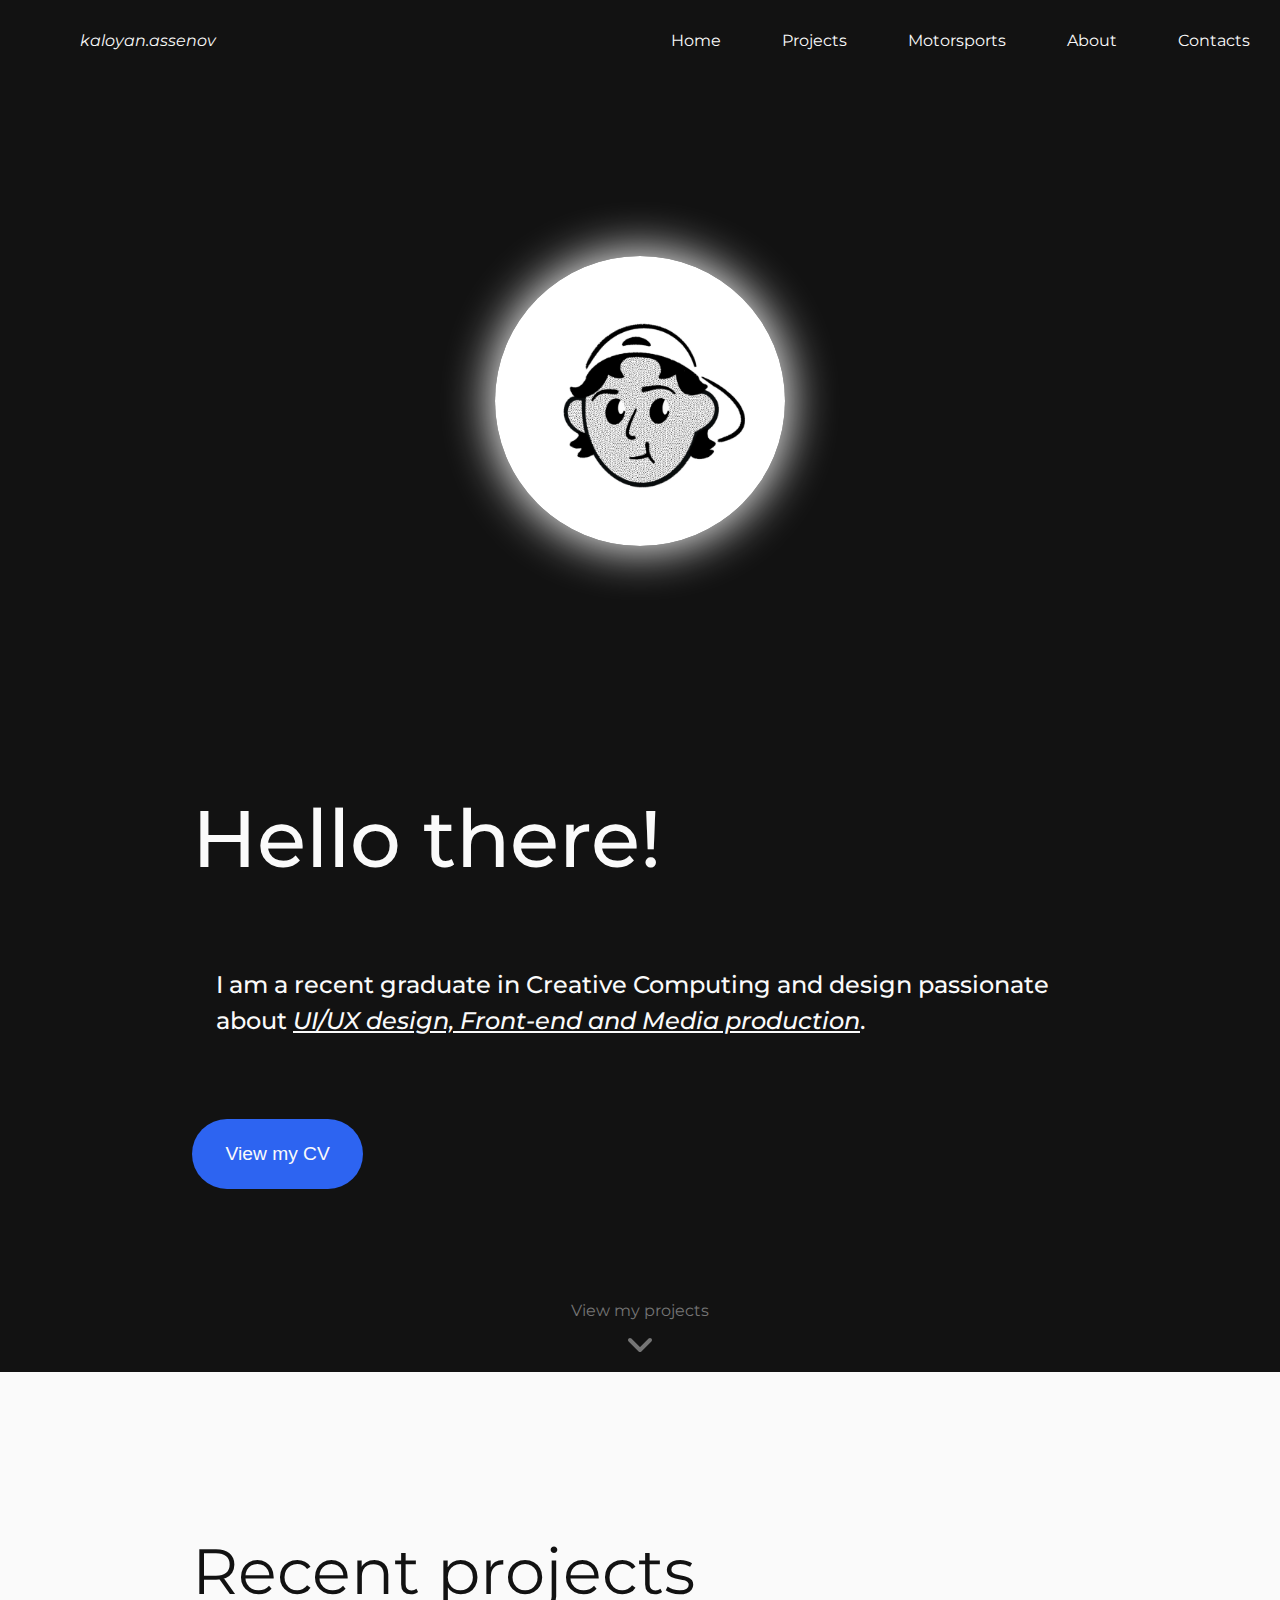
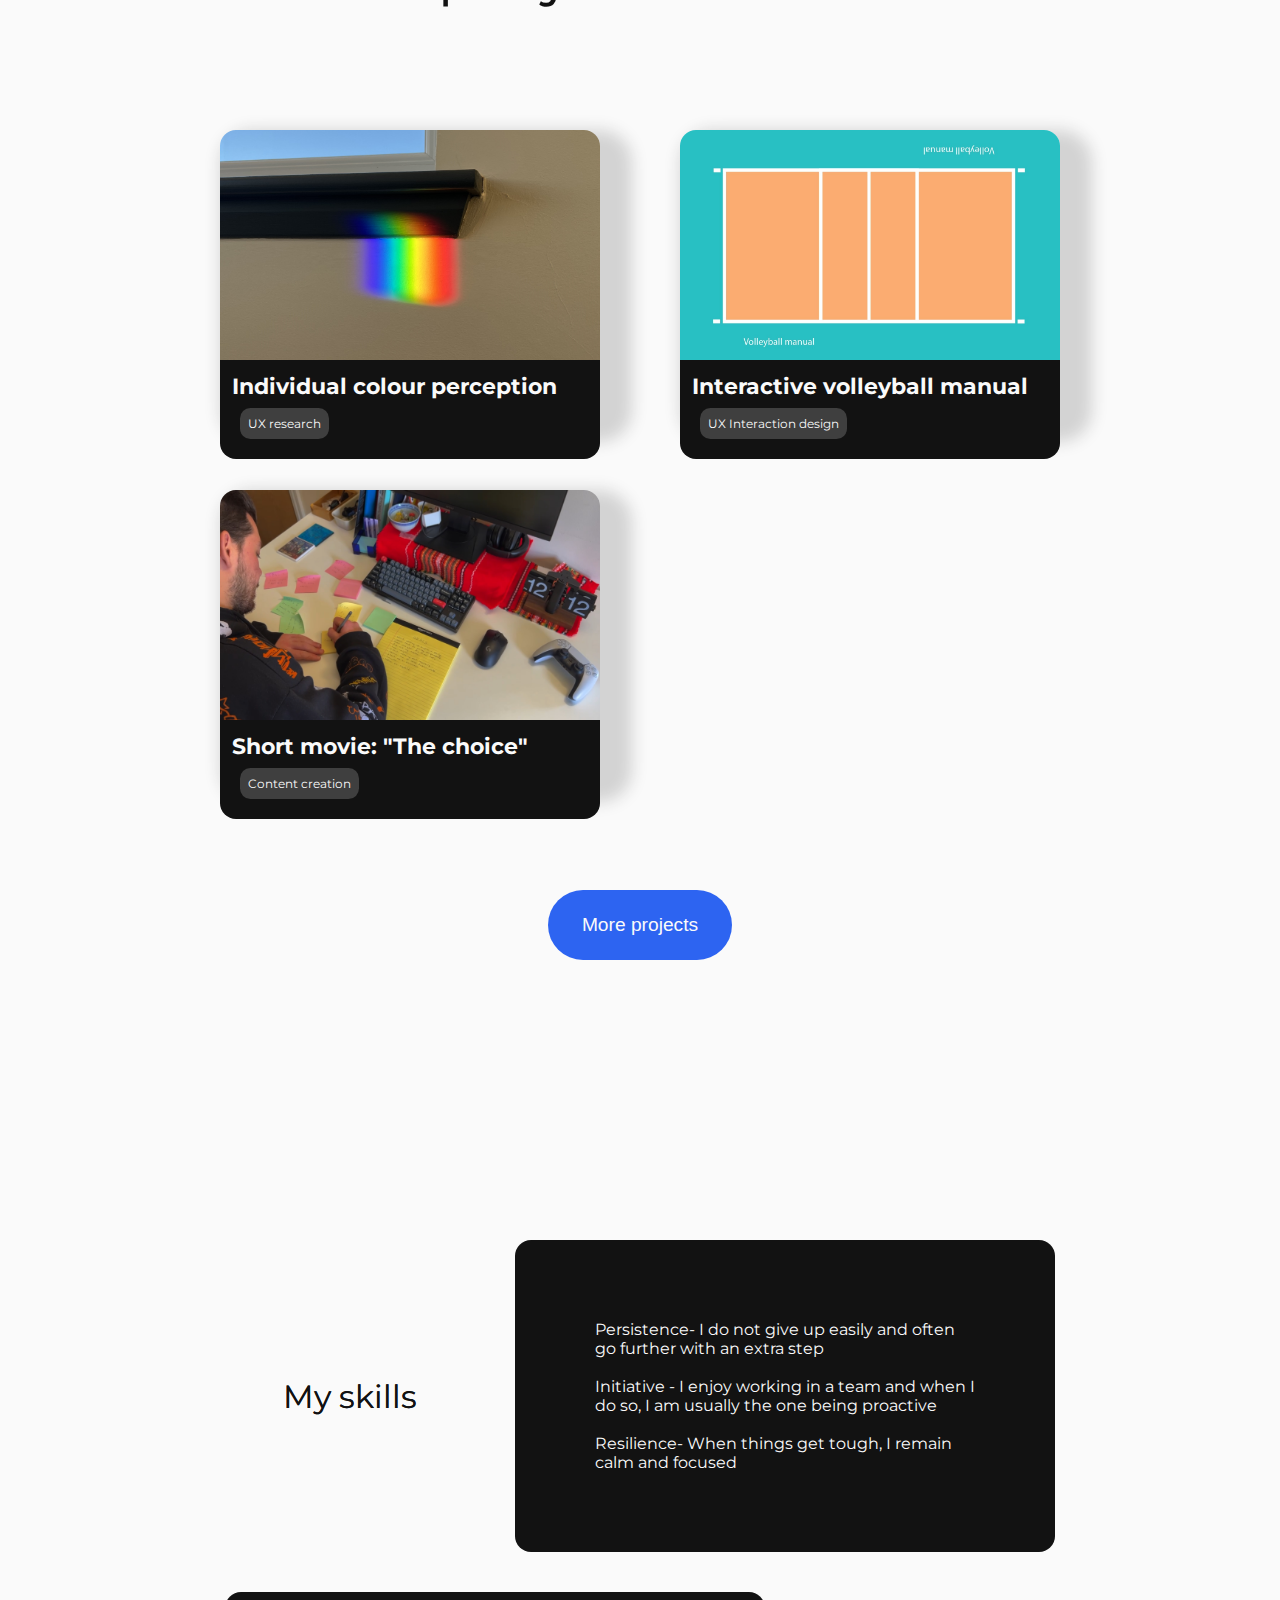
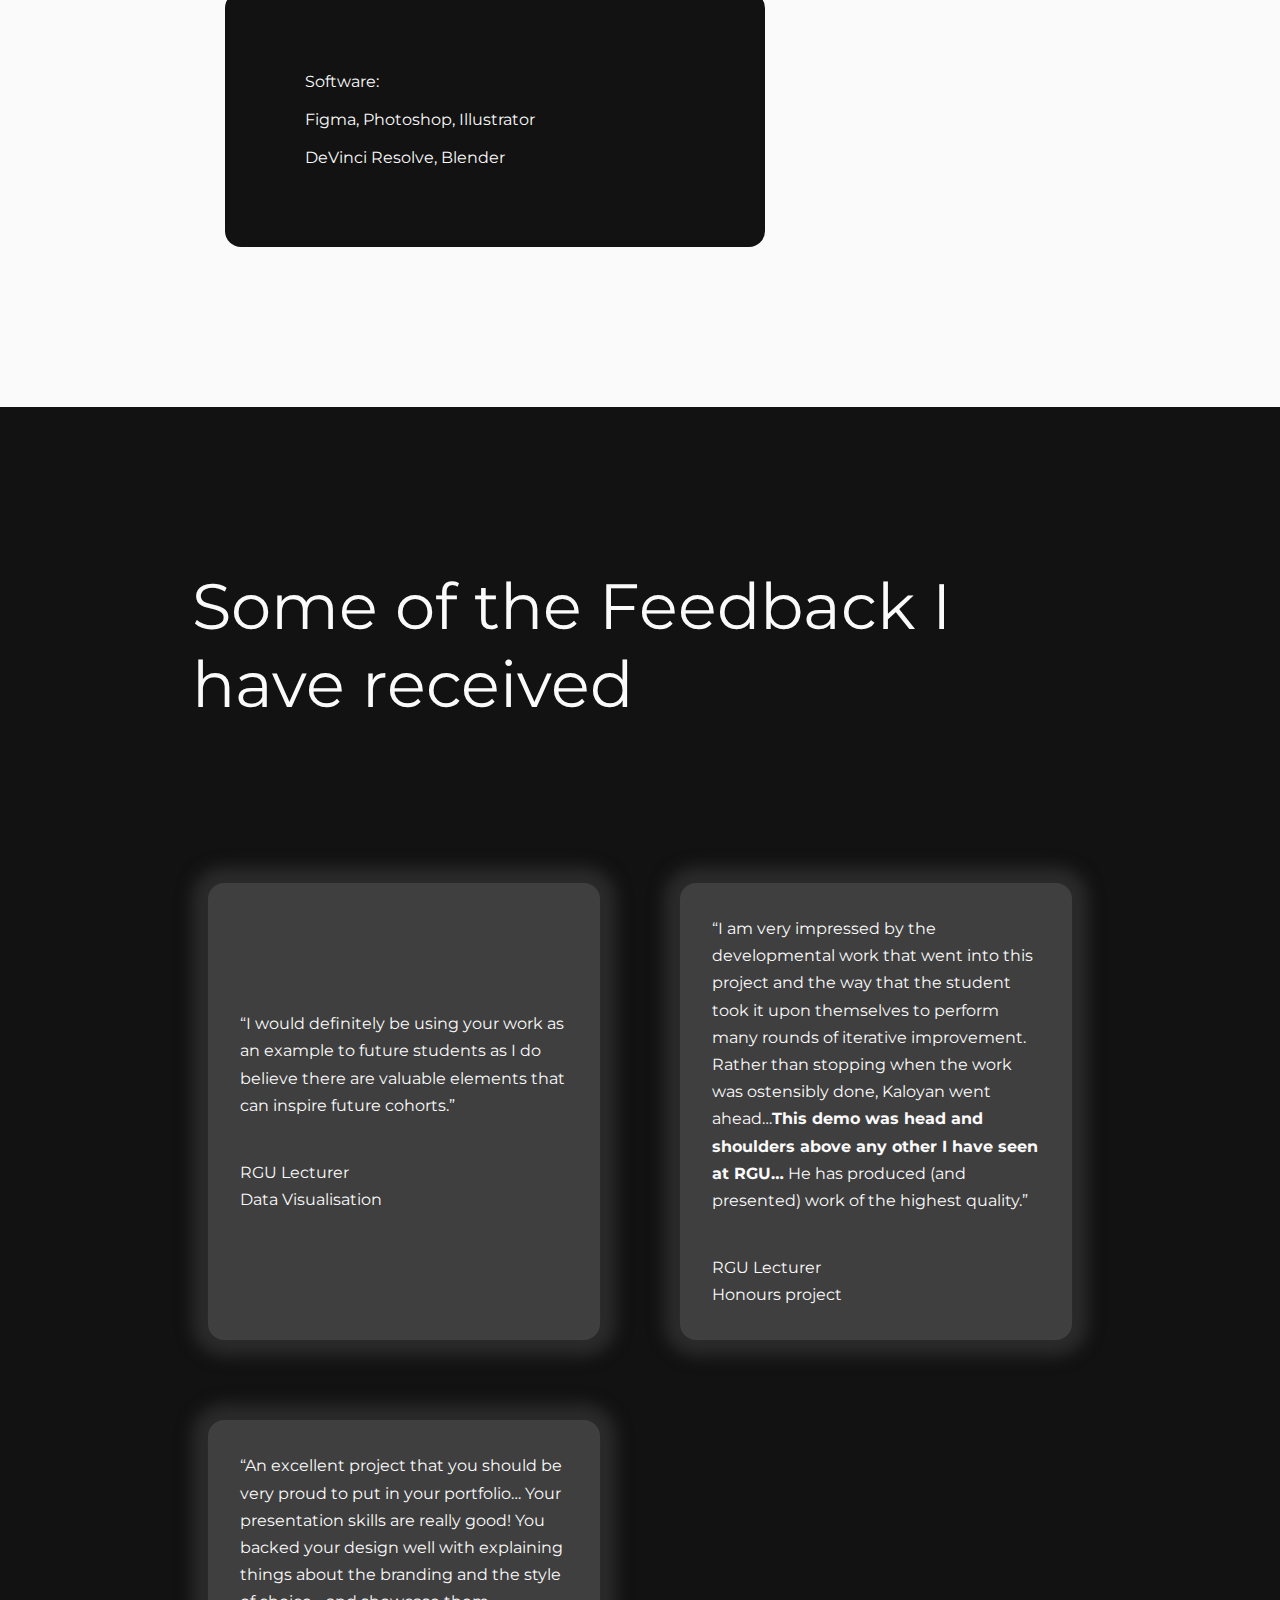
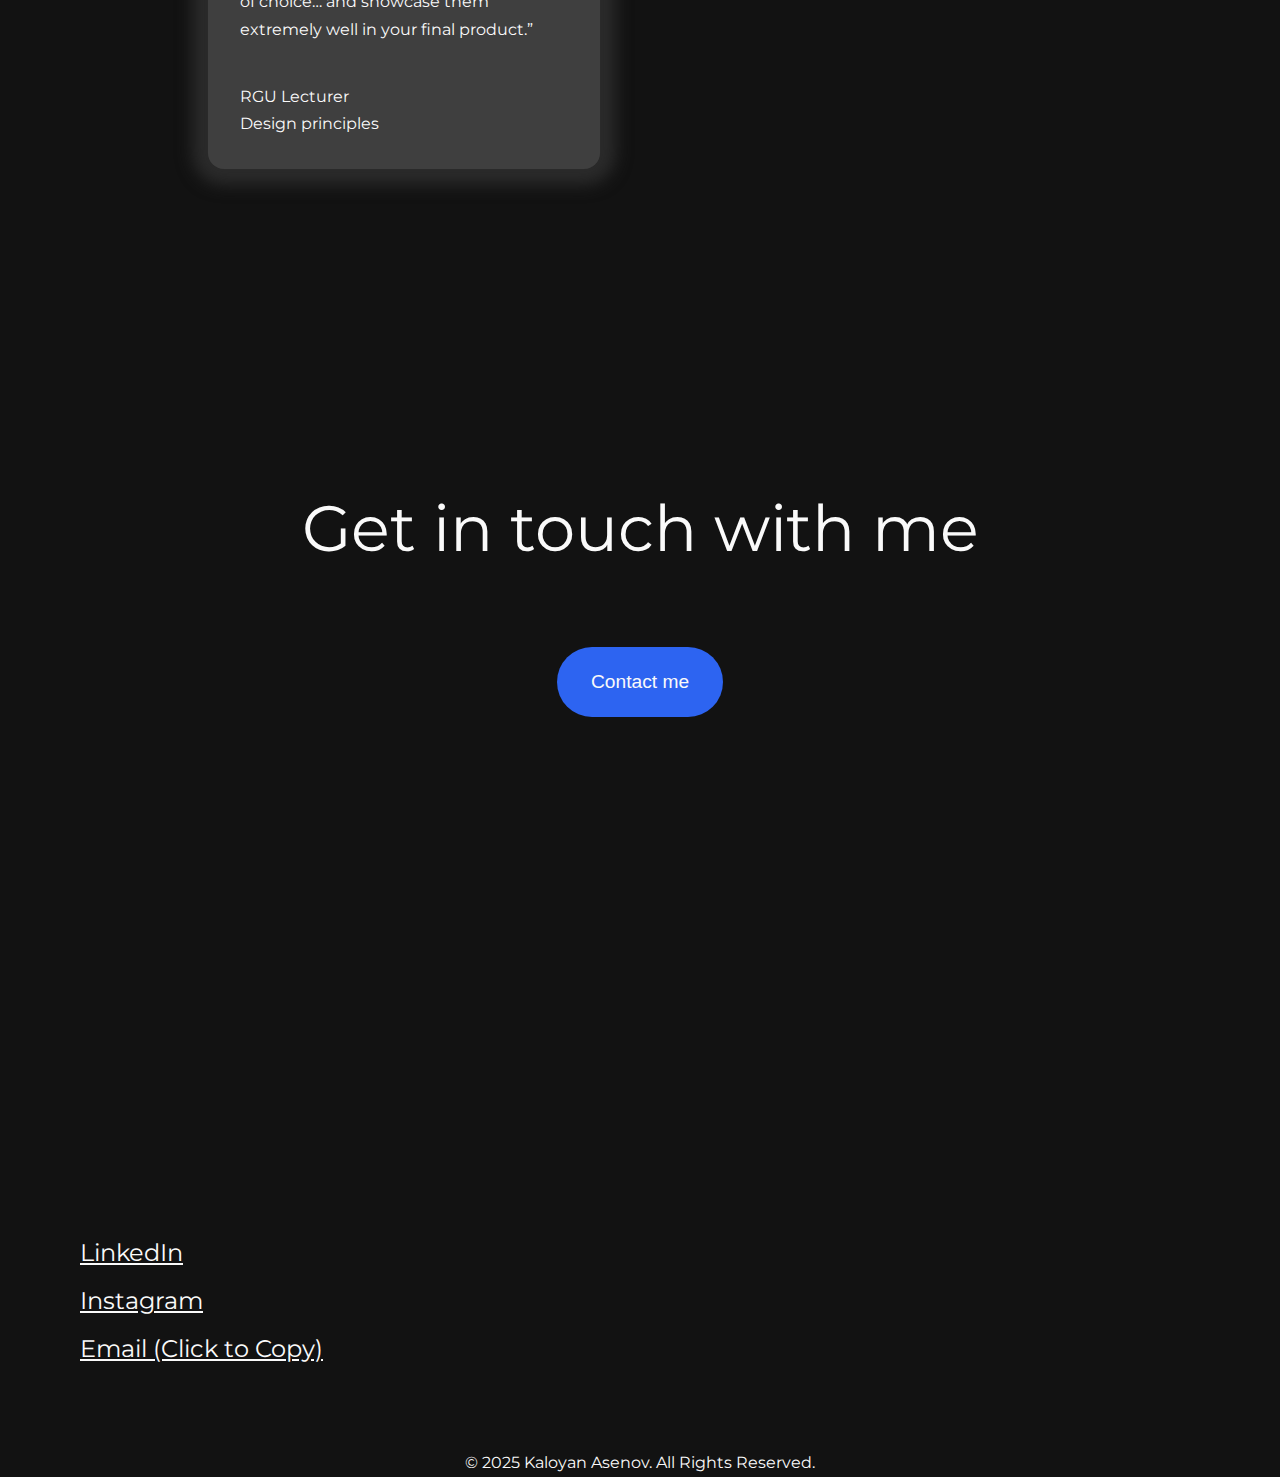
<file: index.html>
<!DOCTYPE html>
<html lang="en">
<head>
    <meta charset="UTF-8">
    <meta name="viewport" content="width=device-width, initial-scale=1.0, viewport-fit=cover">

    <link rel="stylesheet" href="style.css">
    <!-- font import -->
    <link rel="preconnect" href="https://fonts.googleapis.com">
    <link rel="preconnect" href="https://fonts.gstatic.com" crossorigin>
    <link href="https://fonts.googleapis.com/css2?family=Barlow+Semi+Condensed:ital,wght@0,100;0,200;0,300;0,400;0,500;0,600;0,700;0,800;0,900;1,100;1,200;1,300;1,400;1,500;1,600;1,700;1,800;1,900&family=Inter:ital,opsz,wght@0,14..32,100..900;1,14..32,100..900&family=Montserrat:ital,wght@0,100..900;1,100..900&display=swap" rel="stylesheet">
    <link rel="icon" type="image/x-icon" href="media\Avatar.JPG">
    <title>Portfolio</title>
</head>
<body>
    <nav>
        <div class="logo">
            <p><em>kaloyan.assenov</em></p>
        </div>
        <input type="checkbox" id="sidebar-active">
        <label for="sidebar-active" class="open-sidebar-btn">
            <svg xmlns="http://www.w3.org/2000/svg" height="32" viewBox="0 -960 960 960" width="32" fill="#e3e3e3"><path d="M120-240v-66.67h720V-240H120Zm0-206.67v-66.66h720v66.66H120Zm0-206.66V-720h720v66.67H120Z"/></svg>
        </label>
        <div class="links-container">
            <label for="sidebar-active" class="close-sidebar-btn">
                <svg xmlns="http://www.w3.org/2000/svg" height="32" viewBox="0 -960 960 960" width="32" fill="#e3e3e3"><path d="m251.33-204.67-46.66-46.66L433.33-480 204.67-708.67l46.66-46.66L480-526.67l228.67-228.66 46.66 46.66L526.67-480l228.66 228.67-46.66 46.66L480-433.33 251.33-204.67Z"/></svg>
            </label>
        <!-- <ul class="nav_btn">
            <li><a href="index.html">Home</a></li>
            <li><a href="projects.html">Projects</a></li>
            <li><a href="#">Motorsports</a></li>
            <li><a href="about.html">About</a></li>
            <li><a href="contact.html">Contacts</a></li>
        </ul> -->
            <a href="index.html">Home</a>
            <a href="projects.html">Projects</a>
            <a href="motorsports.html">Motorsports</a>
            <a href="about.html">About</a>
            <a href="contact.html">Contacts</a>
        </div>
    </nav>
<!-- ------------------------------------------------------------------------------------------- -->

    <header>
        <div class="wrapper">
            <div class="welcome">
            <!-- <img src="media\headshot.jpeg" alt="porfile picture" height="363px" width="290px"> -->
             <div class="welcome_img_overflow">
                <img src="media\Avatar.JPG" alt="profile picture" height="290px" width="290px">
             </div>
            
            <div class="greeting">
              <h1>Hello there!</h1>
              <p>I am a recent graduate in Creative Computing and design passionate about <i><u>UI/UX design, Front-end and Media production</u></i>.</p>
              <a href="media\Kaloyan Asenov CV(July25).pdf"><button>View my CV</button></a>
            </div>
        </div>
        <div class="down">
            <a href="#projects">
                <p>View my projects</p>
                <svg xmlns="http://www.w3.org/2000/svg" width="48" height="48" viewBox="0 0 24 24"><path fill="none" stroke="#757575" stroke-linecap="round" stroke-linejoin="round" stroke-width="2" d="m7 10l5 5m0 0l5-5"/></svg>
            </a>
        </div>
        </div>
        
    </header>
<!-- ------------------------------------------------------------------------------------------- -->
    
    <main class="main" id="projects">
        <div class="light_bg">
            <div class="wrapper">
                <p class="title_projects">Recent projects</p>
                <div class="project_cards">
                    
                    <div class="card">
                        <div class="info_overlay">
                            <a href="ICP.html" class="card_link"><p>UX research, conducted for my Honours project<br><u>Click to visit</u></p></a>
                        </div>
                        <img class="card_img" src="media\ICP_portfolio2.jpeg" alt="Rainbow projected on a wall" height="230px" width="380px">
                        <div class="card_container">
                            <h3>Individual colour perception</h3>
                            <p class="tag">UX research</p>
                        </div>
                    </div>

                    <div class="card">
                        <div class="info_overlay">
                            <a href="volleyball.html" class="card_link"><p>Learn more about volleyball in an interactive way<br><u>Click to visit</u></p></a>
                        </div>
                        <img class="card_img" src="media\volleyball court.jpg" alt="Volleyball court, top view" height="230px" width="380px">
                        <div class="card_container">
                            <h3>Interactive volleyball manual</h3>
                            <p class="tag">UX Interaction design</p>
                        </div>
                    </div>

                    <div class="card">
                        <div class="info_overlay">
                            <a href="movie.html" class="card_link"><p>A short movie following the outcomes of our daily decisions<br><u>Click to visit</u></p></a>
                        </div>
                        <img class="card_img" src="media\IMG_9088.jpg" alt="A man writing notes on a desk" height="230px" width="380px">
                        <div class="card_container">
                            <h3>Short movie: "The choice"</h3>
                            <p class="tag">Content creation</p>
                        </div>
                    </div>
                    
                </div>
                <div class="more_prj_btn">
                    <a href="projects.html">
                        <button>More projects</button>
                    </a>
                </div>
            </div>
        <!-- -------------------------------------------------------------- -->
            <div class="skills">
                <p class="skills_p1">My skills</p>
                <div class="skills_container1">
                    <p>Persistence- I do not give up easily and often go further with an extra step</p>
                    <br>
                    <p>Initiative - I enjoy working in a team and when I do so, I am usually the one being proactive</p>
                    <br>
                    <p>Resilience- When things get tough, I remain calm and focused</p>
                </div>
                <div class="skills_container2">
                    <p>Software:</p>
                    <br>
                    <p>Figma, Photoshop, Illustrator</p>
                    <br>
                    <p>DeVinci Resolve, Blender</p>
                </div>
                <p class="skills_p2">My skills</p>
            </div>
        </div>
        <!-- -------------------------------------------------------------- -->
        <div class="dark_bg">
            <div class="wrapper">
                <p class="testimonials_title">Some of the Feedback I have received</p>
                <div class="testimonials">
                    <div class="testimonial_container1">
                        <p class="testimonial_description">“I would definitely be using your work as an example to future students as I do believe there are valuable elements that can inspire future cohorts.”</p>
                        <p class="testimonial_name">RGU Lecturer</p>
                        <p class="testimonial_ocupation">Data Visualisation</p>
                    </div>
                    <div class="testimonial_container2">
                        <p class="testimonial_description">“I am very impressed by the developmental work that went into this project and the way that the student took it upon themselves to perform many rounds of iterative improvement. Rather than stopping when the work was ostensibly done, Kaloyan went ahead…<strong>This demo was head and shoulders above any other I have seen at RGU…</strong> He has produced (and presented) work of the highest quality.”</p>
                        <p class="testimonial_name">RGU Lecturer</p>
                        <p class="testimonial_ocupation">Honours project</p>
                    </div>
                    <div class="testimonial_container3">
                        <p class="testimonial_description">“An excellent project that you should be very proud to put in your portfolio… Your presentation skills are really good! You backed your design well with explaining things about the branding and the style of choice… and showcase them extremely well in your final product.”</p>
                        <p class="testimonial_name">RGU Lecturer</p>
                        <p class="testimonial_ocupation">Design principles</p>
                    </div>
                </div>
                <div class="contact">
                    <p class="contact_txt">Get in touch with me</p>
                    <a href="contact.html">
                        <button class="contact_btn">Contact me</button>
                    </a>
                </div>
            </div>
        <div class="about_footer">   
            <div class="footer">
                <p><a href="https://www.linkedin.com/in/kaloyan-asenov " class="footer_link">LinkedIn</a></p>
                <p><a href="https://www.instagram.com/kaloyan_assenov2.0?igsh=MWJ0Mjd4NXUzZ3dwZQ%3D%3D&utm_source=qr" class="footer_link">Instagram</a></p>
                <p><a href="javascript:void(0)" onclick="copyEmailToClipboard('kaloyan.assenov@gmail.com')" class="footer_link">Email (Click to Copy)</a></p>
                <p class="rights">© 2025 Kaloyan Asenov. All Rights Reserved.</p>
            </div>
        </div>
    </main>

    <!-- generated -->
    <script>
    function copyEmailToClipboard(email) {
        // 1. Create a temporary input element
        const tempInput = document.createElement('input');
        
        // 2. Set the input's value to the email address
        tempInput.value = email;
        
        // 3. Add the input element to the document (it must be in the DOM to be selected)
        document.body.appendChild(tempInput);
        
        // 4. Select the text in the input field
        tempInput.select();
        
        // 5. Execute the copy command
        // document.execCommand('copy') is older, but widely supported
        // navigator.clipboard.writeText is newer and better, so we'll try it first
        
        if (navigator.clipboard && window.isSecureContext) {
            // New, preferred method for secure contexts (HTTPS)
            navigator.clipboard.writeText(email)
                .then(() => {
                    alert('Email address copied to clipboard: ' + email);
                })
                .catch(err => {
                    console.error('Could not copy text: ', err);
                });
        } else {
            // Fallback for older browsers or non-secure contexts (HTTP)
            document.execCommand('copy');
            alert('Email address copied to clipboard: ' + email);
        }
        
        // 6. Remove the temporary input element
        document.body.removeChild(tempInput);
    }
</script>
</body>
</html>
</file>
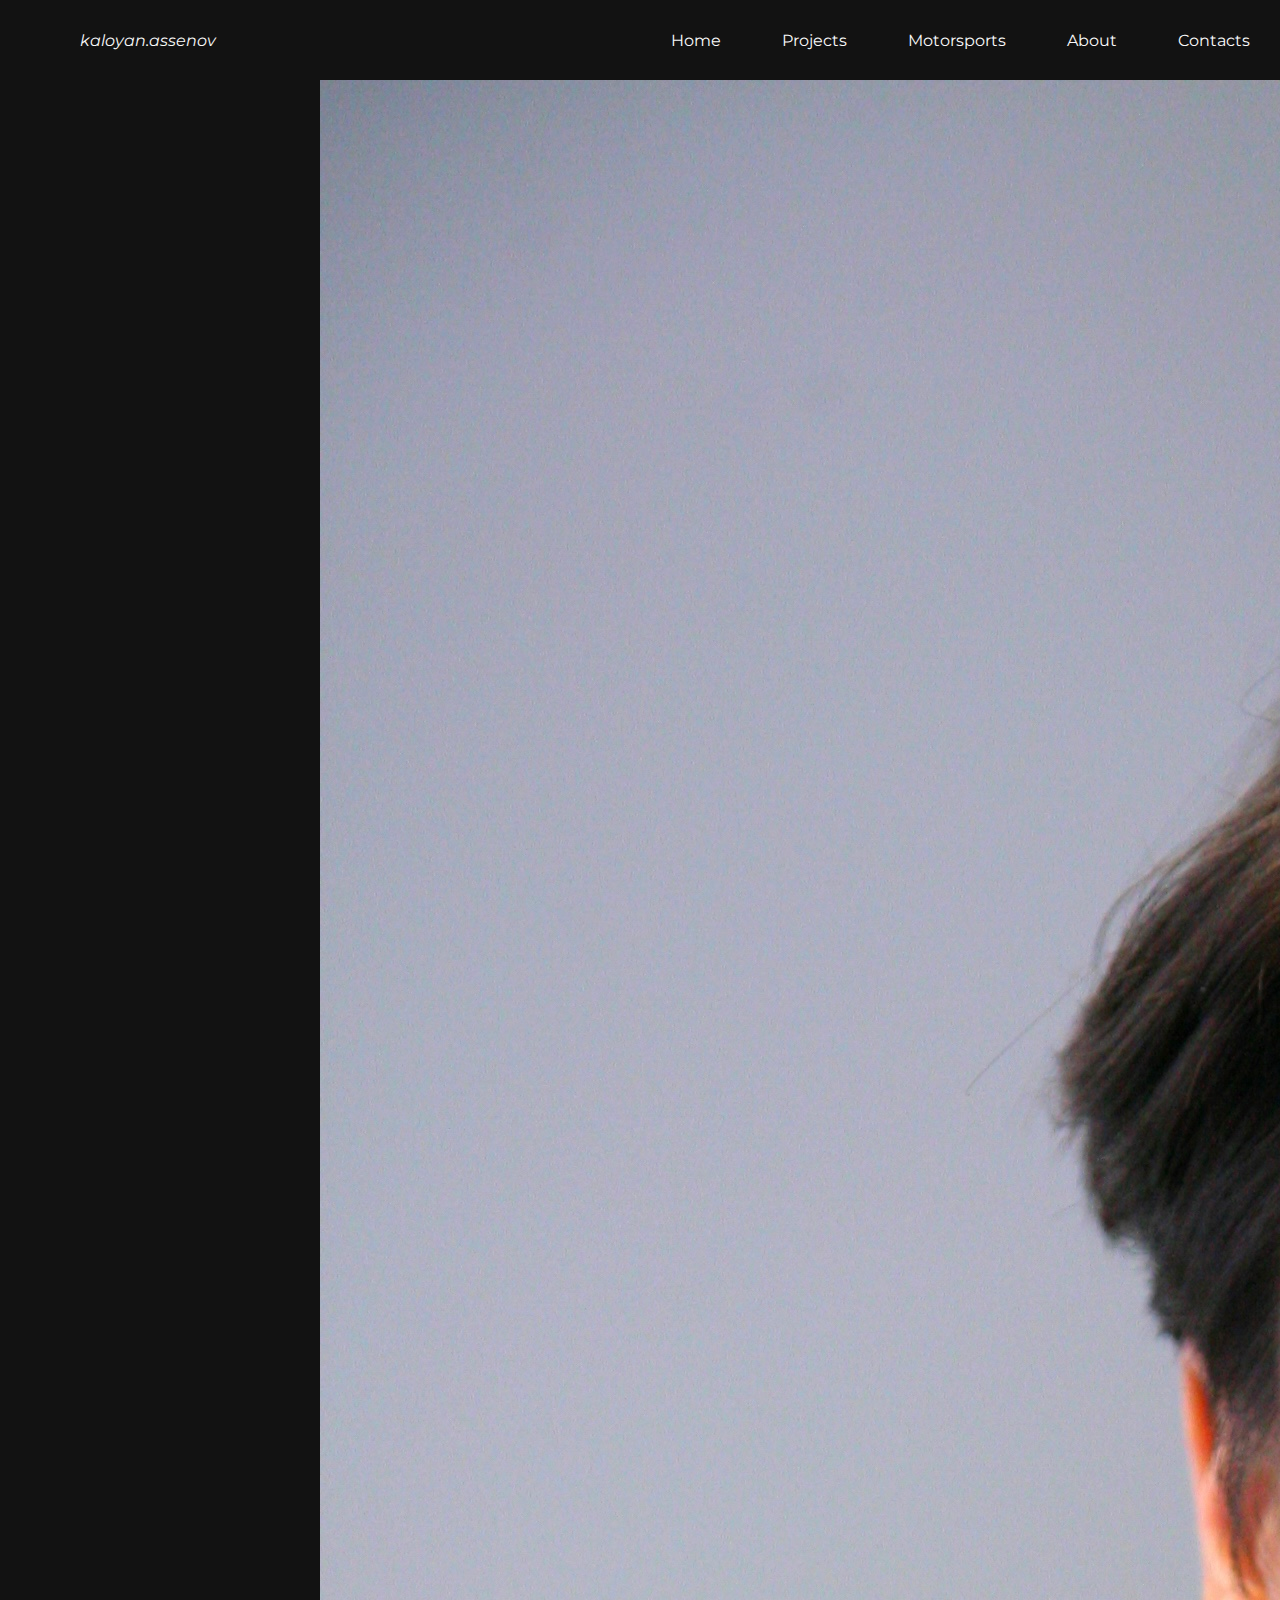
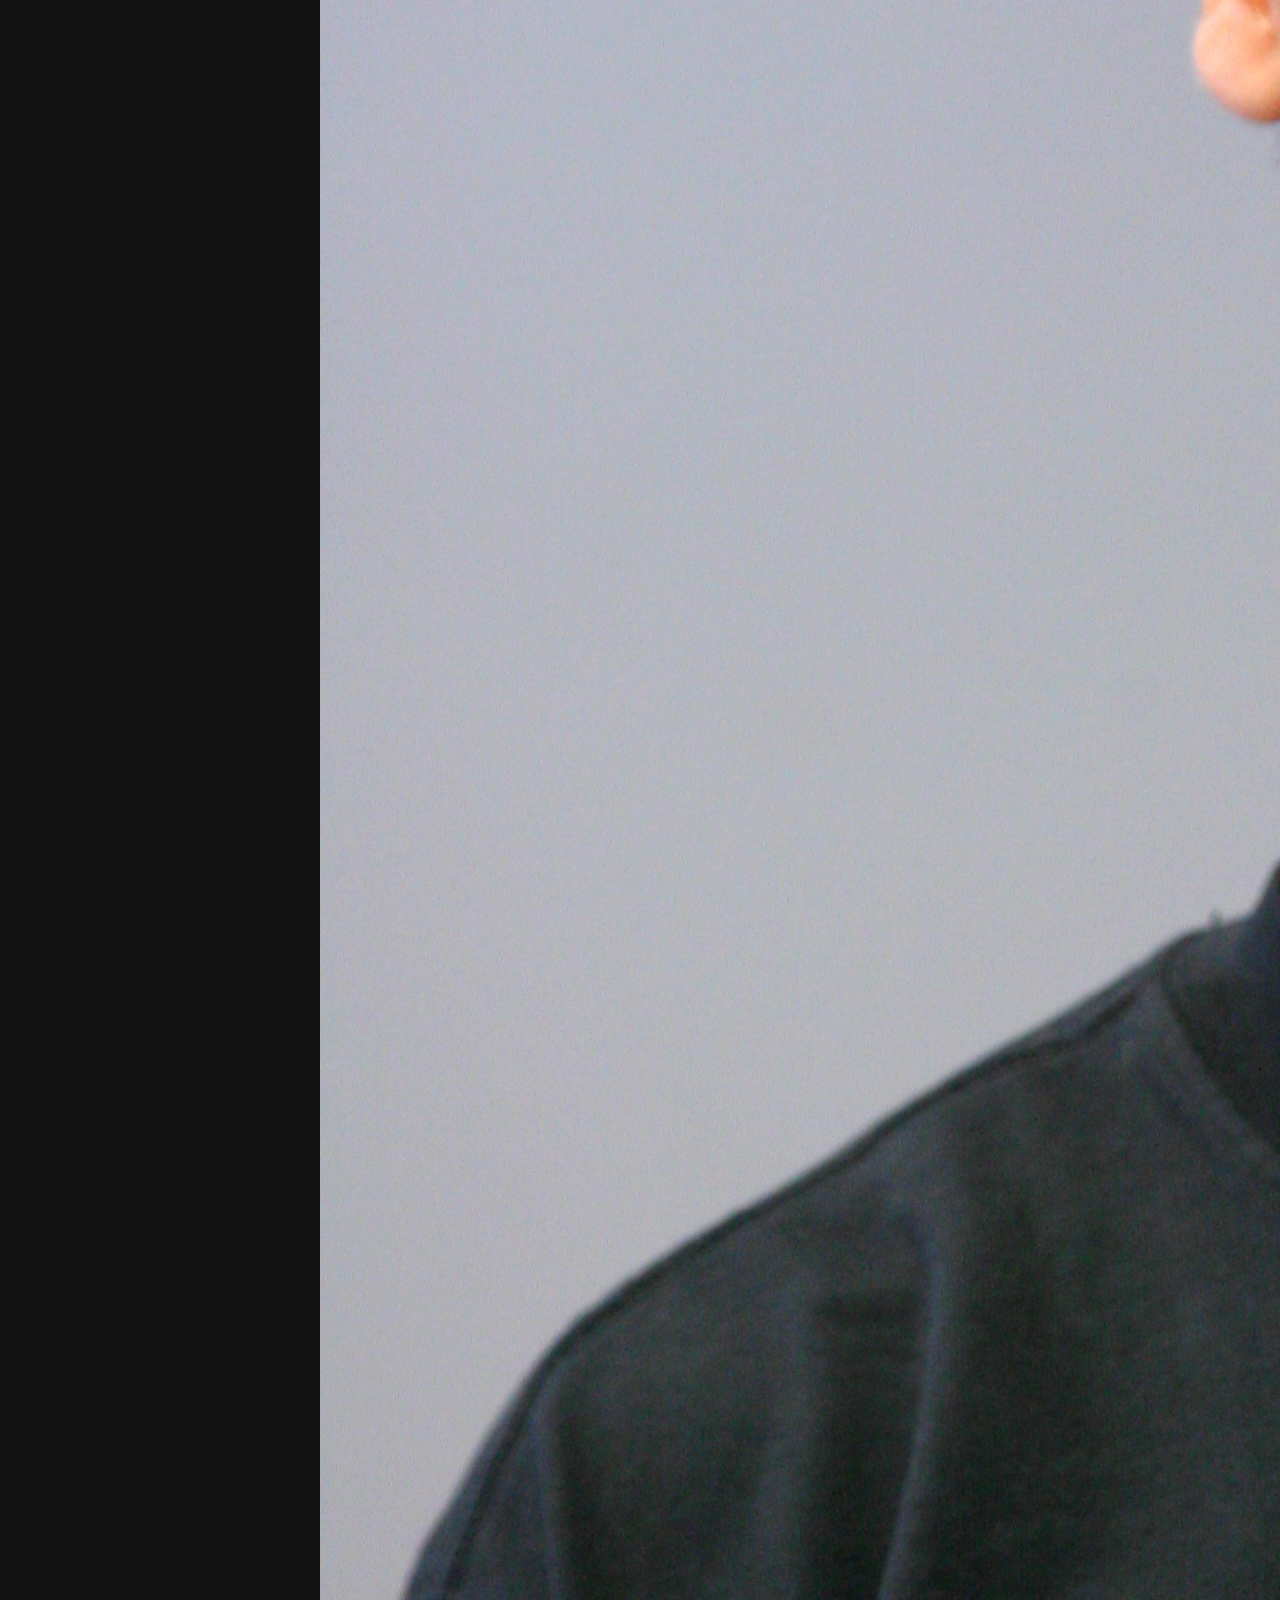
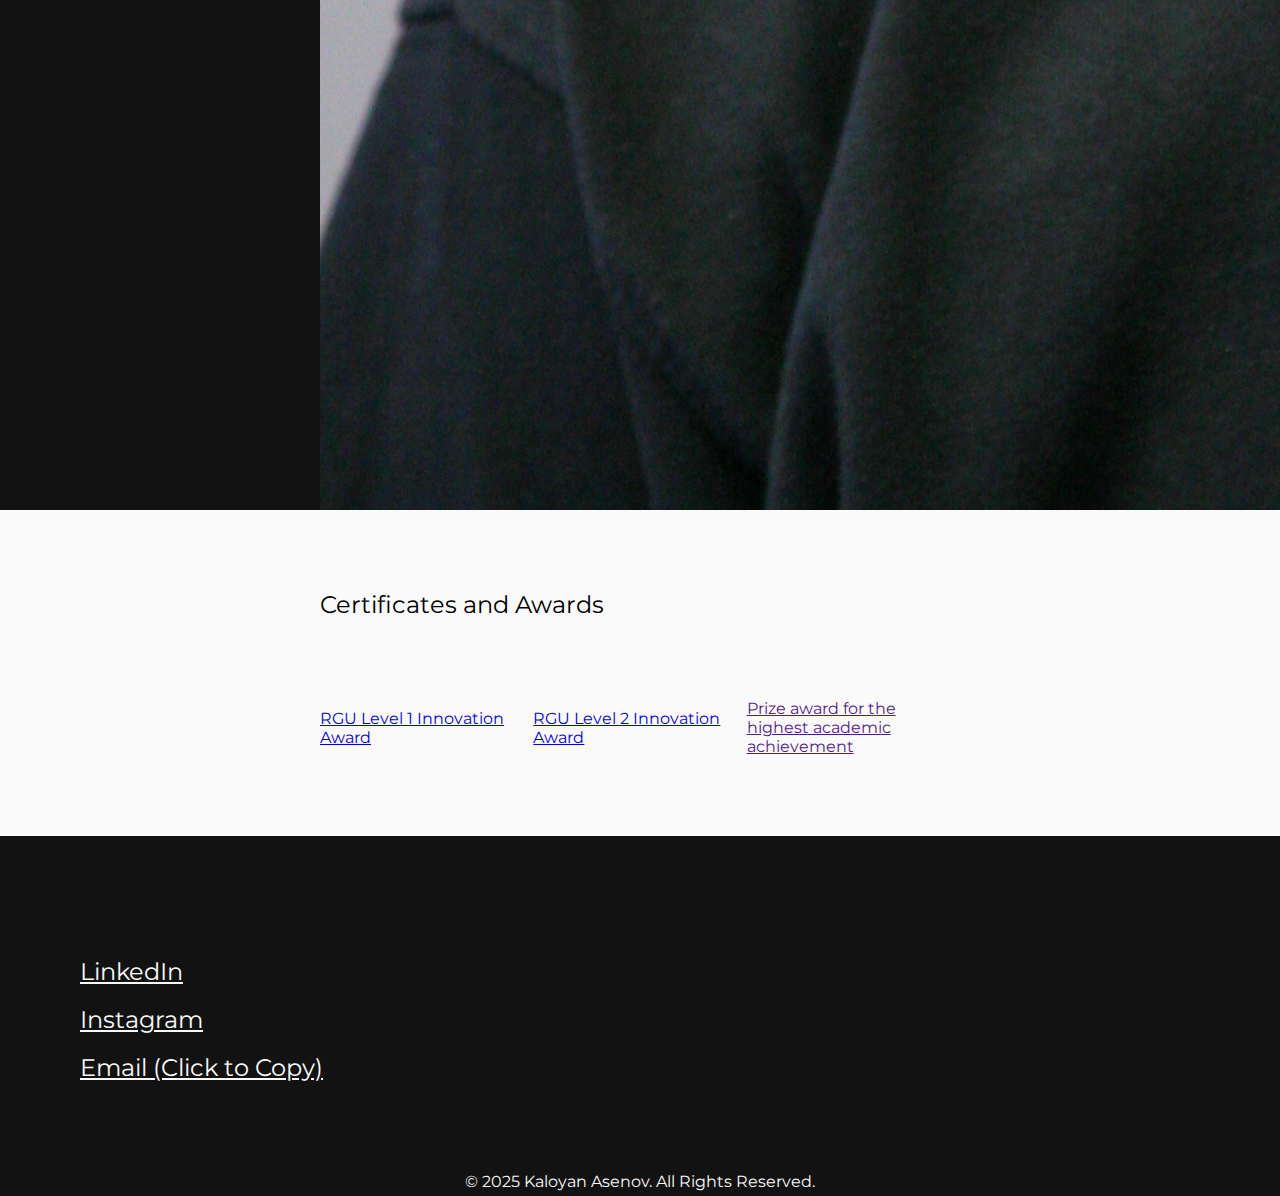
<file: about.html>
<!DOCTYPE html>
<html lang="en">
<head>
    <meta charset="UTF-8">
    <meta name="viewport" content="width=device-width, initial-scale=1.0, viewport-fit=cover">
    <link rel="stylesheet" href="style.css">
    <!-- font import -->
    <link rel="preconnect" href="https://fonts.googleapis.com">
    <link rel="preconnect" href="https://fonts.gstatic.com" crossorigin>
    <link href="https://fonts.googleapis.com/css2?family=Barlow+Semi+Condensed:ital,wght@0,100;0,200;0,300;0,400;0,500;0,600;0,700;0,800;0,900;1,100;1,200;1,300;1,400;1,500;1,600;1,700;1,800;1,900&family=Inter:ital,opsz,wght@0,14..32,100..900;1,14..32,100..900&family=Montserrat:ital,wght@0,100..900;1,100..900&display=swap" rel="stylesheet">
    <link rel="icon" type="image/x-icon" href="media\Avatar.JPG">
    <title>About</title>
</head>
<body>
    <nav>
        <div class="logo">
            <p><em>kaloyan.assenov</em></p>
        </div>
        <input type="checkbox" id="sidebar-active">
        <label for="sidebar-active" class="open-sidebar-btn">
            <svg xmlns="http://www.w3.org/2000/svg" height="32" viewBox="0 -960 960 960" width="32" fill="#e3e3e3"><path d="M120-240v-66.67h720V-240H120Zm0-206.67v-66.66h720v66.66H120Zm0-206.66V-720h720v66.67H120Z"/></svg>
        </label>
        <div class="links-container">
            <label for="sidebar-active" class="close-sidebar-btn">
                <svg xmlns="http://www.w3.org/2000/svg" height="32" viewBox="0 -960 960 960" width="32" fill="#e3e3e3"><path d="m251.33-204.67-46.66-46.66L433.33-480 204.67-708.67l46.66-46.66L480-526.67l228.67-228.66 46.66 46.66L526.67-480l228.66 228.67-46.66 46.66L480-433.33 251.33-204.67Z"/></svg>
            </label>
        <!-- <ul class="nav_btn">
            <li><a href="index.html">Home</a></li>
            <li><a href="projects.html">Projects</a></li>
            <li><a href="#">Motorsports</a></li>
            <li><a href="about.html">About</a></li>
            <li><a href="contact.html">Contacts</a></li>
        </ul> -->
            <a href="index.html">Home</a>
            <a href="projects.html">Projects</a>
            <a href="motorsports.html">Motorsports</a>
            <a href="about.html">About</a>
            <a href="contact.html">Contacts</a>
        </div>
    </nav>
    <div class="about_header">
        <img class="about_profile_pic" src="media\headshot.jpeg" alt="profile pipcture">
        <div class="about_header_text">
            <p class="about_header_greeting">Hi, thank you for checking out my portfolio!</p>
            <p class="about_header_description">I recently graduated Robert Gordon University with bachelor's of Creative Computing and Design with First class Honours. I specialise in desiging impactful digital experience (UI/UX) and enjoy Front-end web development and Video creation around them. Furthermore, I have knowledge in Animation, 3D modelling, Game development and more, thanks to this wide field of knowledge I am able to have an "outside of the box" view. </p>
        </div>
    </div>
    <div class="about_main">
        <p class="about_main_title">Certificates and Awards</p>
        <div class="about_certificates">
            <p class="award1"><a href="media\[General Study Area] EIG007 - RGU Innovation Award_RGU Innovation Award - Level 1 Certificate.pdf" >RGU Level 1 Innovation Award</a></p>
            <p class="award2"><a href="media\[General Study Area] EIG007 - RGU Innovation Award_RGU Innovation Award - Level 2 Certificate.pdf" >RGU Level 2 Innovation Award</a></p>
            <p class="award3"><a href="" >Prize award for the highest academic achievement</a></p>
        </div>
    </div>

    <div class="about_footer">   
            <div class="footer">
                <p><a href="https://www.linkedin.com/in/kaloyan-asenov " class="footer_link">LinkedIn</a></p>
                <p><a href="https://www.instagram.com/kaloyan_assenov2.0?igsh=MWJ0Mjd4NXUzZ3dwZQ%3D%3D&utm_source=qr" class="footer_link">Instagram</a></p>
                <p><a href="javascript:void(0)" onclick="copyEmailToClipboard('kaloyan.assenov@gmail.com')" class="footer_link">Email (Click to Copy)</a></p>
                <p class="rights">© 2025 Kaloyan Asenov. All Rights Reserved.</p>
            </div>
        </div>
    
    
</body>
<!-- generated -->
    <script>
    function copyEmailToClipboard(email) {
        // 1. Create a temporary input element
        const tempInput = document.createElement('input');
        
        // 2. Set the input's value to the email address
        tempInput.value = email;
        
        // 3. Add the input element to the document (it must be in the DOM to be selected)
        document.body.appendChild(tempInput);
        
        // 4. Select the text in the input field
        tempInput.select();
        
        // 5. Execute the copy command
        // document.execCommand('copy') is older, but widely supported
        // navigator.clipboard.writeText is newer and better, so we'll try it first
        
        if (navigator.clipboard && window.isSecureContext) {
            // New, preferred method for secure contexts (HTTPS)
            navigator.clipboard.writeText(email)
                .then(() => {
                    alert('Email address copied to clipboard: ' + email);
                })
                .catch(err => {
                    console.error('Could not copy text: ', err);
                });
        } else {
            // Fallback for older browsers or non-secure contexts (HTTP)
            document.execCommand('copy');
            alert('Email address copied to clipboard: ' + email);
        }
        
        // 6. Remove the temporary input element
        document.body.removeChild(tempInput);
    }
</script>
</html>
</file>
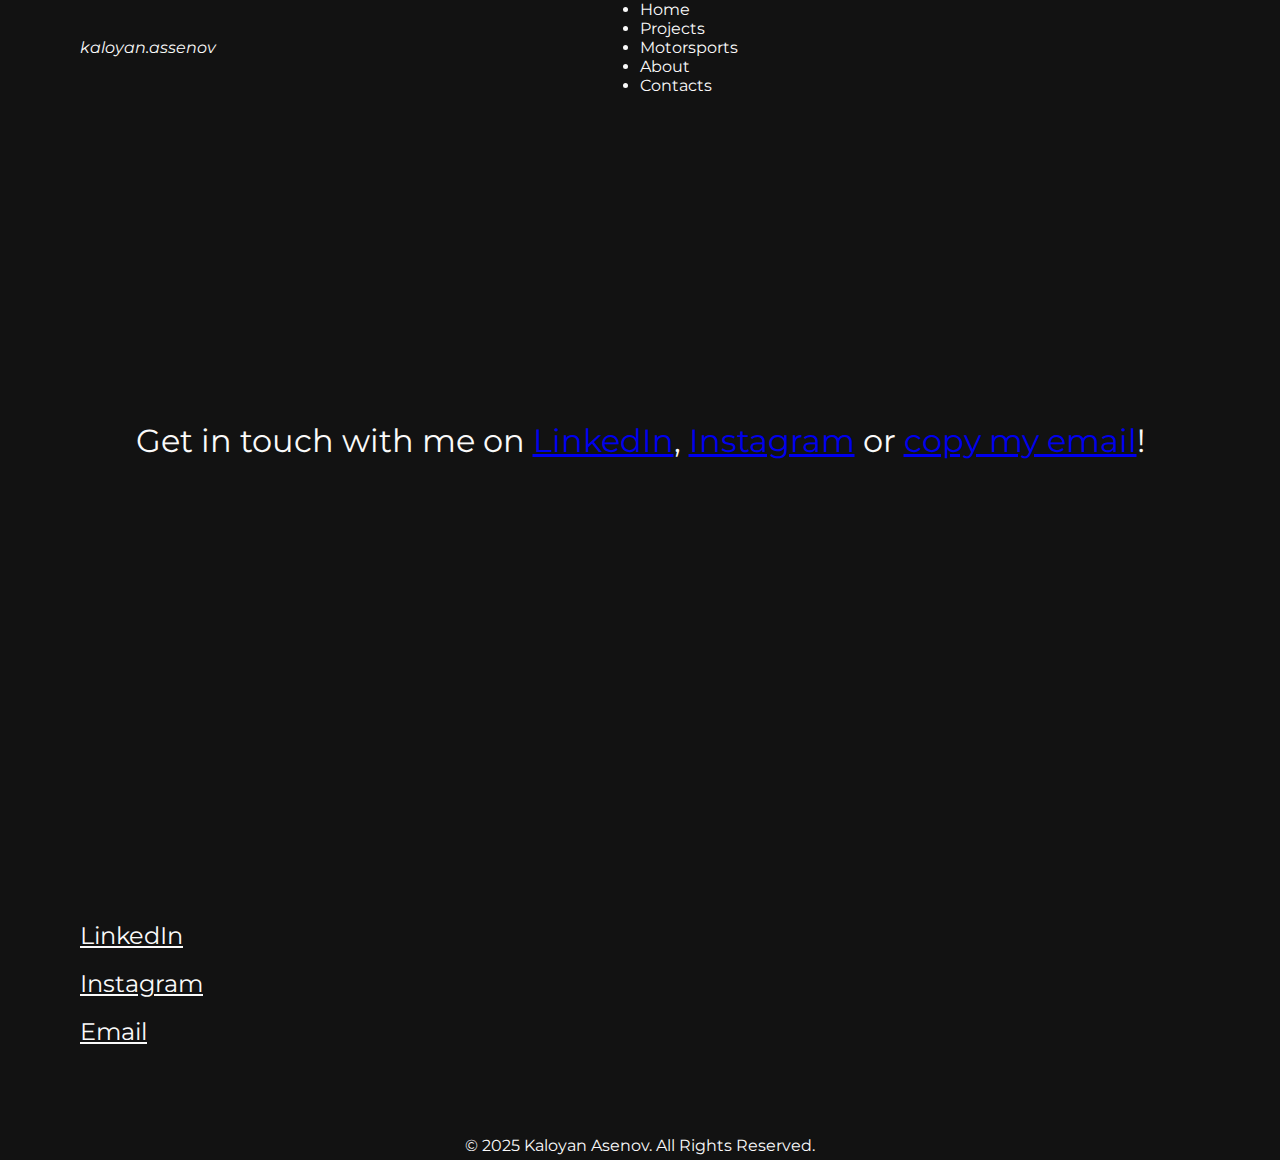
<file: contact.html>
<!DOCTYPE html>
<html lang="en">
<head>
    <meta charset="UTF-8">
    <meta name="viewport" content="width=device-width, initial-scale=1.0">

    <link rel="stylesheet" href="style.css">
    <!-- font import -->
    <link rel="preconnect" href="https://fonts.googleapis.com">
    <link rel="preconnect" href="https://fonts.gstatic.com" crossorigin>
    <link href="https://fonts.googleapis.com/css2?family=Barlow+Semi+Condensed:ital,wght@0,100;0,200;0,300;0,400;0,500;0,600;0,700;0,800;0,900;1,100;1,200;1,300;1,400;1,500;1,600;1,700;1,800;1,900&family=Inter:ital,opsz,wght@0,14..32,100..900;1,14..32,100..900&family=Montserrat:ital,wght@0,100..900;1,100..900&display=swap" rel="stylesheet">

    <title>Contact</title>
</head>
<body>
    <nav>
        <div class="logo">
            <p><em>kaloyan.assenov</em></p>
        </div>
        <ul class="nav_btn">
            <li><a href="index.html">Home</a></li>
            <li><a href="projects.html">Projects</a></li>
            <li><a href="#">Motorsports</a></li>
            <li><a href="about.html">About</a></li>
            <li><a href="contact.html">Contacts</a></li>
        </ul>
    </nav>
    <div class="contacts_header">
        <p class="contacts_title">Get in touch with me on <a href="#">LinkedIn</a>, <a href="#">Instagram</a> or <a href="#">copy my email</a>!</p>
        
    </div>

    <div class="about_footer">
        <div class="footer">
            <p><a href="#" class="footer_link">LinkedIn</a></p>
            <p><a href="#" class="footer_link">Instagram</a></p>
            <p><a href="#" class="footer_link">Email</a></p>
            <p class="rights">© 2025 Kaloyan Asenov. All Rights Reserved.</p>
        </div>
    </div>
</body>
</html>
</file>
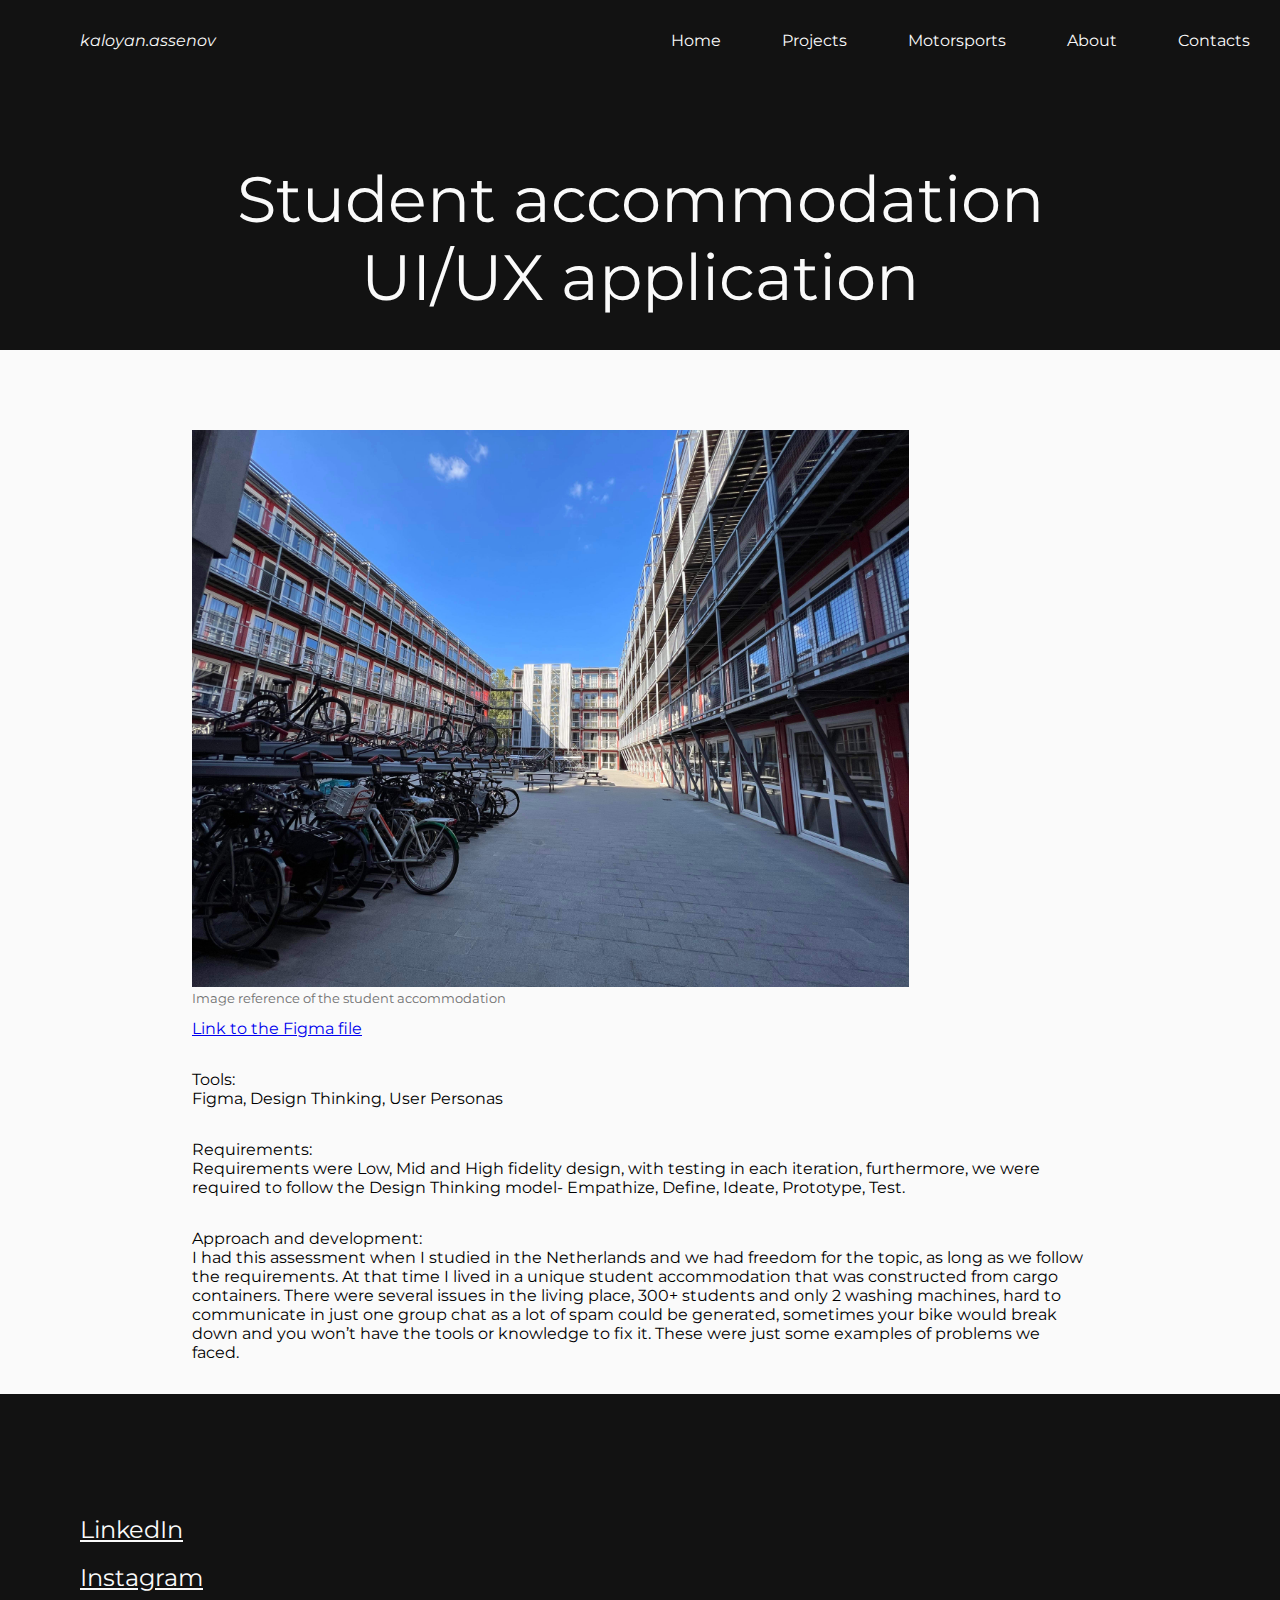
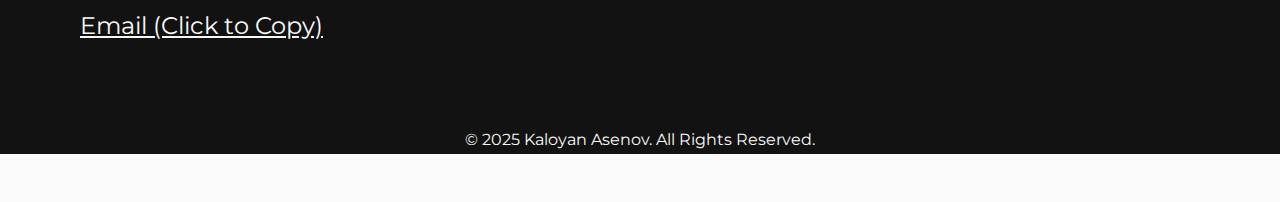
<file: containers.html>
<!DOCTYPE html>
<html lang="en">
<head>
    <meta charset="UTF-8">
    <meta name="viewport" content="width=device-width, initial-scale=1.0">
    <title>Student accommodation UI/UX application</title>
    <link rel="stylesheet" href="style.css">
    <link rel="preconnect" href="https://fonts.googleapis.com">
    <link rel="preconnect" href="https://fonts.gstatic.com" crossorigin>
    <link href="https://fonts.googleapis.com/css2?family=Barlow+Semi+Condensed:ital,wght@0,100;0,200;0,300;0,400;0,500;0,600;0,700;0,800;0,900;1,100;1,200;1,300;1,400;1,500;1,600;1,700;1,800;1,900&family=Inter:ital,opsz,wght@0,14..32,100..900;1,14..32,100..900&family=Montserrat:ital,wght@0,100..900;1,100..900&display=swap" rel="stylesheet">
    <link rel="icon" type="image/x-icon" href="media\Avatar.JPG">
</head>
<body>
    <nav>
        <div class="logo">
            <p><em>kaloyan.assenov</em></p>
        </div>
        <input type="checkbox" id="sidebar-active">
        <label for="sidebar-active" class="open-sidebar-btn">
            <svg xmlns="http://www.w3.org/2000/svg" height="32" viewBox="0 -960 960 960" width="32" fill="#e3e3e3"><path d="M120-240v-66.67h720V-240H120Zm0-206.67v-66.66h720v66.66H120Zm0-206.66V-720h720v66.67H120Z"/></svg>
        </label>
        <div class="links-container">
            <label for="sidebar-active" class="close-sidebar-btn">
                <svg xmlns="http://www.w3.org/2000/svg" height="32" viewBox="0 -960 960 960" width="32" fill="#e3e3e3"><path d="m251.33-204.67-46.66-46.66L433.33-480 204.67-708.67l46.66-46.66L480-526.67l228.67-228.66 46.66 46.66L526.67-480l228.66 228.67-46.66 46.66L480-433.33 251.33-204.67Z"/></svg>
            </label>
        <!-- <ul class="nav_btn">
            <li><a href="index.html">Home</a></li>
            <li><a href="projects.html">Projects</a></li>
            <li><a href="#">Motorsports</a></li>
            <li><a href="about.html">About</a></li>
            <li><a href="contact.html">Contacts</a></li>
        </ul> -->
            <a href="index.html">Home</a>
            <a href="projects.html">Projects</a>
            <a href="motorsports.html">Motorsports</a>
            <a href="about.html">About</a>
            <a href="contact.html">Contacts</a>
        </div>
    </nav>
    <div class="project_header">
        <div class="wrapper">
            <p class="project_title">Student accommodation UI/UX application</p>
        </div>
    </div>

    <div class="icp_background">
        <div class="wrapper">
            
        <div class="wrapper">
            <div class="volleyball_grid">
                <div class="ref_hero">
                    <img class="housing_img" src="media\IMG_3773.JPG" alt="Student accommodation">
                    <figcaption >Image reference of the student accommodation</figcaption>
                </div>
                <a class="figma_link" href="https://www.figma.com/design/3ZbYhBr3OFaMbeEeEhh7JL/Hi-Fi-Prototype-design-thinking?node-id=0-1&t=6FQPaNlTmMiC4m4Q-1">Link to the Figma file</a>
                <p>Tools:<br>Figma, Design Thinking, User Personas</p>    
                <p>Requirements:<br>Requirements were Low, Mid and High fidelity design, with testing in each iteration, furthermore, we were required to follow the Design Thinking model-  Empathize, Define, Ideate, Prototype, Test.</p>                         
                <p class="last_p">Approach and development:<br>I had this assessment when I studied in the Netherlands and we had freedom for the topic, as long as we follow the requirements. At that time I lived in a unique student accommodation that was constructed from cargo containers. There were several issues in the living place, 300+ students and only 2 washing machines, hard to communicate in just one group chat as a lot of spam could be generated, sometimes your bike would break down and you won’t have the tools or knowledge to fix it. These were just some examples of problems we faced.</p>
            </div>
        </div>
    </div>
    <div class="about_footer">   
        <div class="footer">
            <p><a href="https://www.linkedin.com/in/kaloyan-asenov " class="footer_link">LinkedIn</a></p>
            <p><a href="https://www.instagram.com/kaloyan_assenov2.0?igsh=MWJ0Mjd4NXUzZ3dwZQ%3D%3D&utm_source=qr" class="footer_link">Instagram</a></p>
            <p><a href="javascript:void(0)" onclick="copyEmailToClipboard('kaloyan.assenov@gmail.com')" class="footer_link">Email (Click to Copy)</a></p>
            <p class="rights">© 2025 Kaloyan Asenov. All Rights Reserved.</p>
        </div>
    </div>
</body>
<!-- generated -->
    <script>
    function copyEmailToClipboard(email) {
        // 1. Create a temporary input element
        const tempInput = document.createElement('input');
        
        // 2. Set the input's value to the email address
        tempInput.value = email;
        
        // 3. Add the input element to the document (it must be in the DOM to be selected)
        document.body.appendChild(tempInput);
        
        // 4. Select the text in the input field
        tempInput.select();
        
        // 5. Execute the copy command
        // document.execCommand('copy') is older, but widely supported
        // navigator.clipboard.writeText is newer and better, so we'll try it first
        
        if (navigator.clipboard && window.isSecureContext) {
            // New, preferred method for secure contexts (HTTPS)
            navigator.clipboard.writeText(email)
                .then(() => {
                    alert('Email address copied to clipboard: ' + email);
                })
                .catch(err => {
                    console.error('Could not copy text: ', err);
                });
        } else {
            // Fallback for older browsers or non-secure contexts (HTTP)
            document.execCommand('copy');
            alert('Email address copied to clipboard: ' + email);
        }
        
        // 6. Remove the temporary input element
        document.body.removeChild(tempInput);
    }
</script>
</html>
</file>
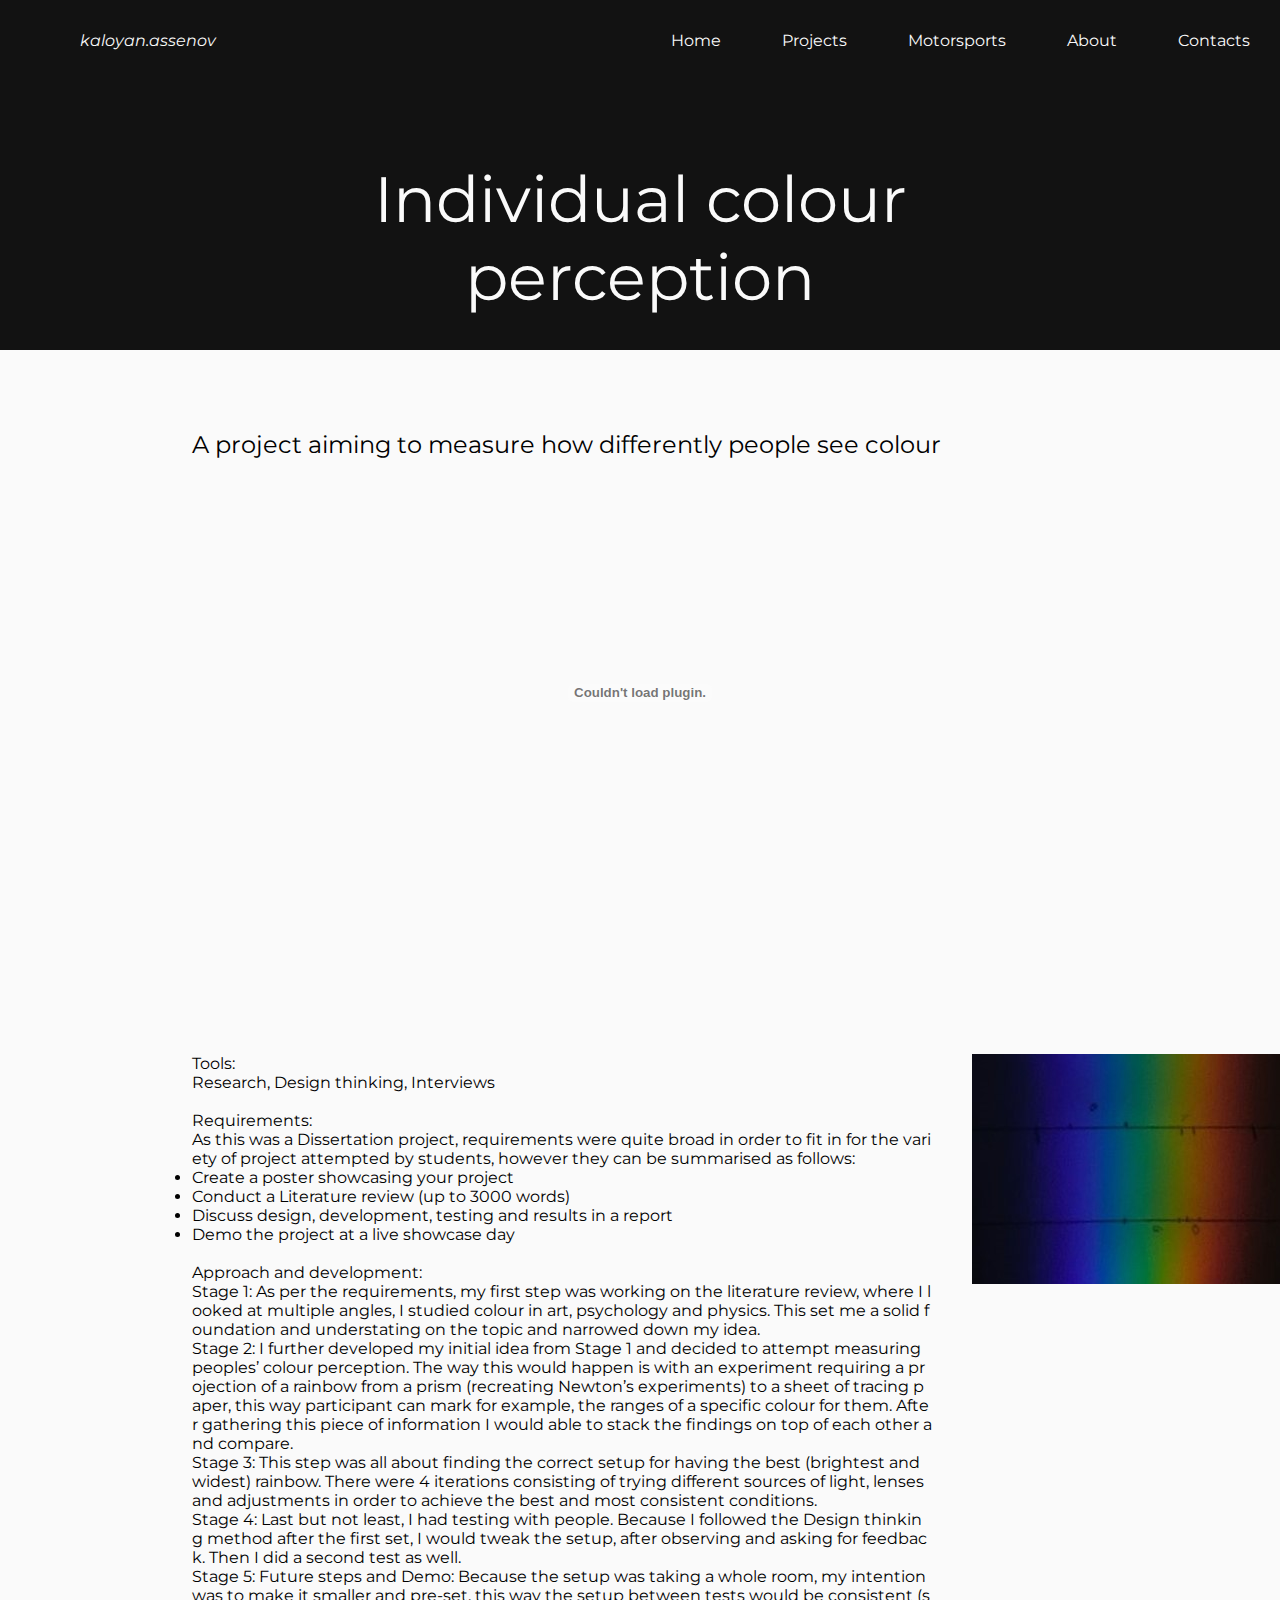
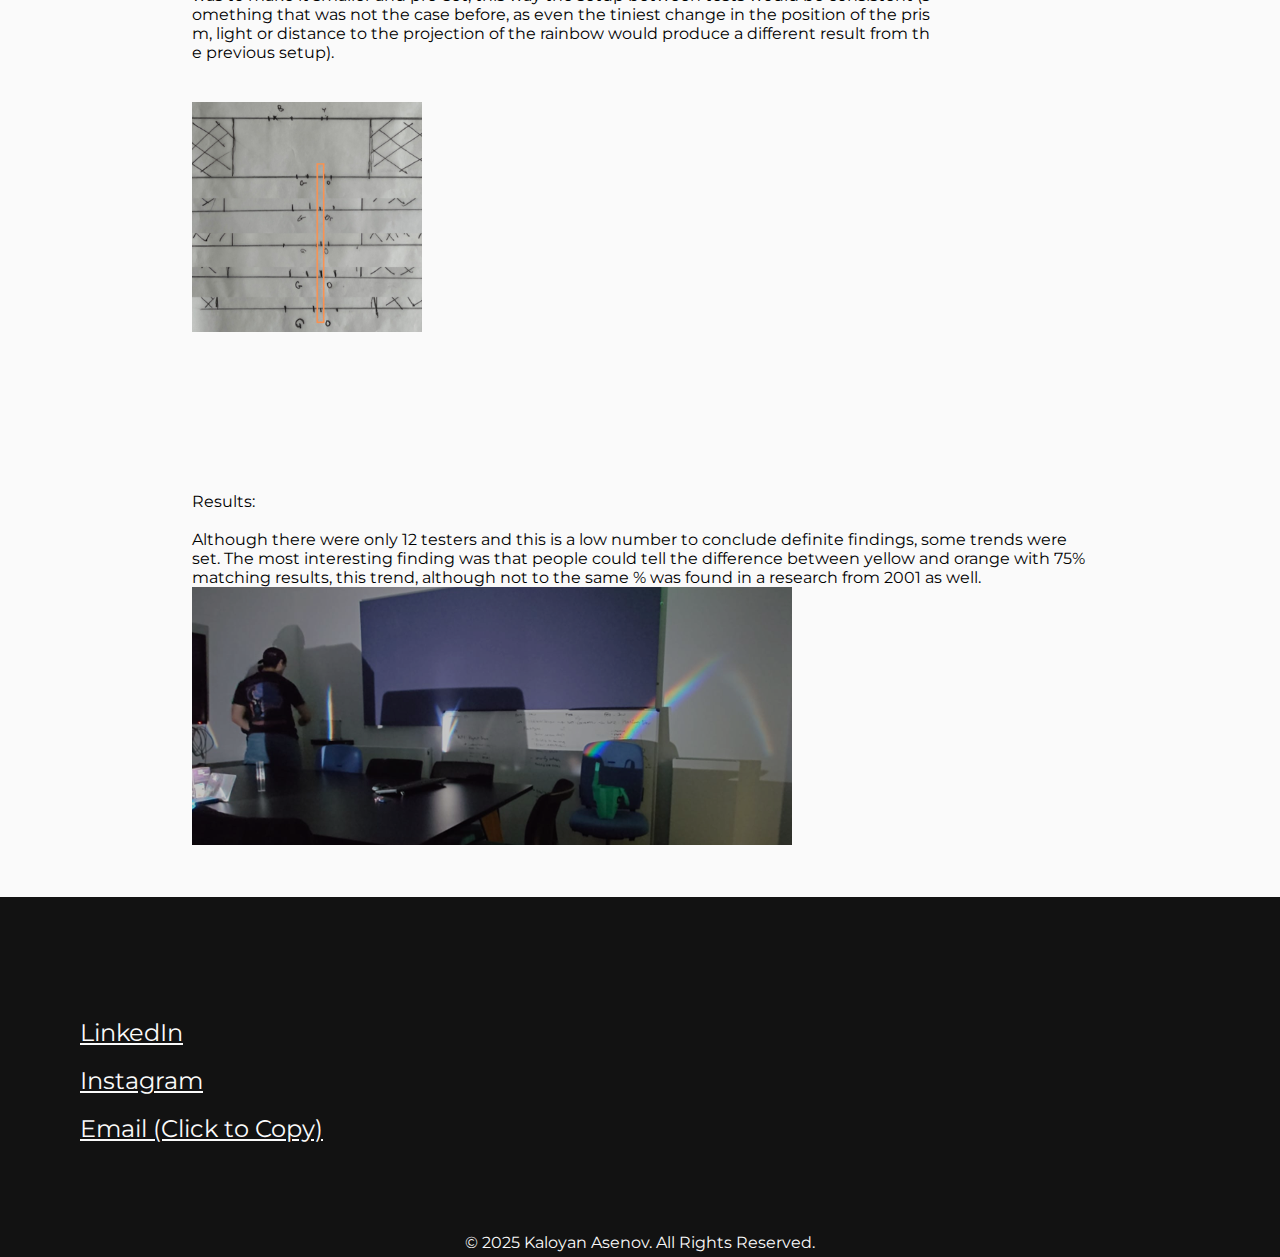
<file: ICP.html>
<!DOCTYPE html>
<html lang="en">
<head>
    <meta charset="UTF-8">
    <meta name="viewport" content="width=device-width, initial-scale=1.0">

    <link rel="stylesheet" href="style.css">
    <!-- font import -->
    <link rel="preconnect" href="https://fonts.googleapis.com">
    <link rel="preconnect" href="https://fonts.gstatic.com" crossorigin>
    <link href="https://fonts.googleapis.com/css2?family=Barlow+Semi+Condensed:ital,wght@0,100;0,200;0,300;0,400;0,500;0,600;0,700;0,800;0,900;1,100;1,200;1,300;1,400;1,500;1,600;1,700;1,800;1,900&family=Inter:ital,opsz,wght@0,14..32,100..900;1,14..32,100..900&family=Montserrat:ital,wght@0,100..900;1,100..900&display=swap" rel="stylesheet">
    <link rel="icon" type="image/x-icon" href="media\Avatar.JPG">
    <title>Individual colour perception</title>

</head>
<body>
    <nav>
        <div class="logo">
            <p><em>kaloyan.assenov</em></p>
        </div>
        <input type="checkbox" id="sidebar-active">
        <label for="sidebar-active" class="open-sidebar-btn">
            <svg xmlns="http://www.w3.org/2000/svg" height="32" viewBox="0 -960 960 960" width="32" fill="#e3e3e3"><path d="M120-240v-66.67h720V-240H120Zm0-206.67v-66.66h720v66.66H120Zm0-206.66V-720h720v66.67H120Z"/></svg>
        </label>
        <div class="links-container">
            <label for="sidebar-active" class="close-sidebar-btn">
                <svg xmlns="http://www.w3.org/2000/svg" height="32" viewBox="0 -960 960 960" width="32" fill="#e3e3e3"><path d="m251.33-204.67-46.66-46.66L433.33-480 204.67-708.67l46.66-46.66L480-526.67l228.67-228.66 46.66 46.66L526.67-480l228.66 228.67-46.66 46.66L480-433.33 251.33-204.67Z"/></svg>
            </label>
        <!-- <ul class="nav_btn">
            <li><a href="index.html">Home</a></li>
            <li><a href="projects.html">Projects</a></li>
            <li><a href="#">Motorsports</a></li>
            <li><a href="about.html">About</a></li>
            <li><a href="contact.html">Contacts</a></li>
        </ul> -->
            <a href="index.html">Home</a>
            <a href="projects.html">Projects</a>
            <a href="motorsports.html">Motorsports</a>
            <a href="about.html">About</a>
            <a href="contact.html">Contacts</a>
        </div>
    </nav>
    <div class="project_header">
        <div class="wrapper">
            <p class="project_title">Individual colour perception</p>
        </div>
    </div>
    <div class="icp_background">
        <div class="wrapper">
            <p class="project_description">A project aiming to measure how differently people see colour</p>
            <object class="pdf_obj" data="media\PosterKA2001544.pdf" alt="poster"></object>
            <div class="project_grid">
                <div class="project_info">
                    <p class="project_info">Tools:<br>Research, Design thinking, Interviews</p><br>
                    <p>Requirements:<br>As this was a Dissertation project, requirements were quite broad in order to fit in for the variety of project attempted by students, however they can be summarised as follows:</p>
                    <ul>
                        <li class="in">Create a poster showcasing your project</li>
                        <li class="in">Conduct a Literature review (up to 3000 words)</li>
                        <li class="in">Discuss design, development, testing and results in a report</li>
                        <li class="in">Demo the project at a live showcase day</li>
                    </ul>
                    <br>
                    <p>Approach and development:</p>
                    <p class="in">Stage 1: As per the requirements, my first step was working on the literature review, where I looked at multiple angles, I studied colour in art, psychology and physics. This set me a solid foundation and understating on the topic and narrowed down my idea.</p>
                    <p class="in">Stage 2: I further developed my initial idea from Stage 1 and decided to attempt measuring peoples’ colour perception. The way this would happen is with an experiment requiring a projection of a rainbow from a prism (recreating Newton’s experiments) to a sheet of tracing paper, this way participant can mark for example, the ranges of a specific colour for them. After gathering this piece of information I would able to stack the findings on top of each other and compare.</p>
                    <p class="in">Stage 3: This step was all about finding the correct setup for having the best (brightest and widest) rainbow. There were 4 iterations consisting of trying different sources of light, lenses and adjustments in order to achieve the best and most consistent conditions.</p>
                    <p class="in">Stage 4: Last but not least, I had testing with people. Because I followed the Design thinking method after the first set, I would tweak the setup, after observing and asking for feedback. Then I did a second test as well.</p>
                    <p class="in">Stage 5: Future steps and Demo: Because the setup was taking a whole room, my intention was to make it smaller and pre-set, this way the setup between tests would be consistent (something that was not the case before, as even the tiniest change in the position of the prism, light or distance to the  projection of the rainbow would produce a different result from the previous setup).</p>
                </div>
                <img class="project_image" src="media\ICP_portfolio.jpg" alt="experiment image" height="230" width="380"> 
                <img class="project_image1" src="media\result.PNG" alt="experiment image" height="230" width="230">
            </div>
            <p>Results:</p><br>
            <p>Although there were only 12 testers and this is a low number to conclude definite findings, some trends were set. The most interesting finding was that people could tell the difference between yellow and orange with 75% matching results, this trend, although not to the same % was found in a research from 2001 as well.</p>
            <img class="ICP_wide_img" src="media\testing_wide.PNG" alt="dark room with a rainbow projection">
        </div>
    </div>
    
    <div class="about_footer">   
        <div class="footer">
            <p><a href="https://www.linkedin.com/in/kaloyan-asenov " class="footer_link">LinkedIn</a></p>
            <p><a href="https://www.instagram.com/kaloyan_assenov2.0?igsh=MWJ0Mjd4NXUzZ3dwZQ%3D%3D&utm_source=qr" class="footer_link">Instagram</a></p>
            <p><a href="javascript:void(0)" onclick="copyEmailToClipboard('kaloyan.assenov@gmail.com')" class="footer_link">Email (Click to Copy)</a></p>
            <p class="rights">© 2025 Kaloyan Asenov. All Rights Reserved.</p>
        </div>
    </div>

        
        
</body>
<!-- generated -->
    <script>
    function copyEmailToClipboard(email) {
        // 1. Create a temporary input element
        const tempInput = document.createElement('input');
        
        // 2. Set the input's value to the email address
        tempInput.value = email;
        
        // 3. Add the input element to the document (it must be in the DOM to be selected)
        document.body.appendChild(tempInput);
        
        // 4. Select the text in the input field
        tempInput.select();
        
        // 5. Execute the copy command
        // document.execCommand('copy') is older, but widely supported
        // navigator.clipboard.writeText is newer and better, so we'll try it first
        
        if (navigator.clipboard && window.isSecureContext) {
            // New, preferred method for secure contexts (HTTPS)
            navigator.clipboard.writeText(email)
                .then(() => {
                    alert('Email address copied to clipboard: ' + email);
                })
                .catch(err => {
                    console.error('Could not copy text: ', err);
                });
        } else {
            // Fallback for older browsers or non-secure contexts (HTTP)
            document.execCommand('copy');
            alert('Email address copied to clipboard: ' + email);
        }
        
        // 6. Remove the temporary input element
        document.body.removeChild(tempInput);
    }
</script>
</html>
</file>
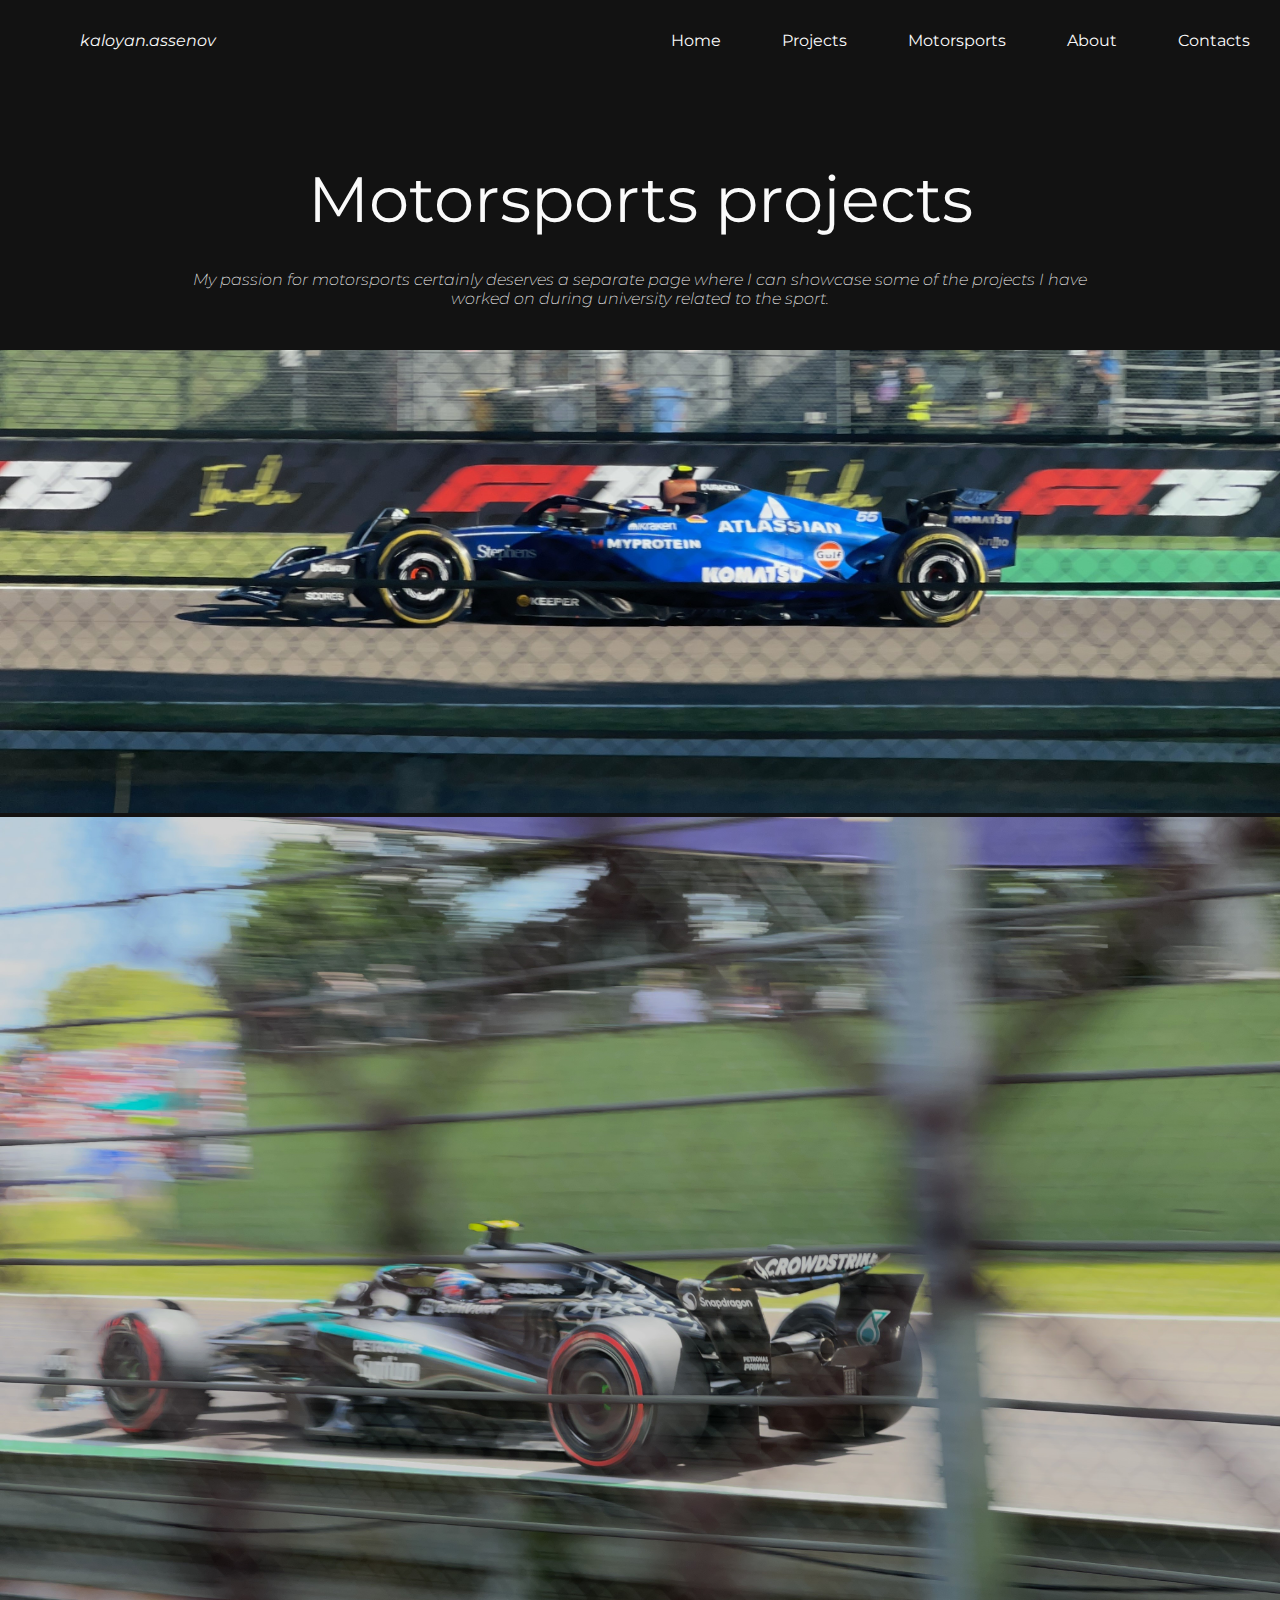
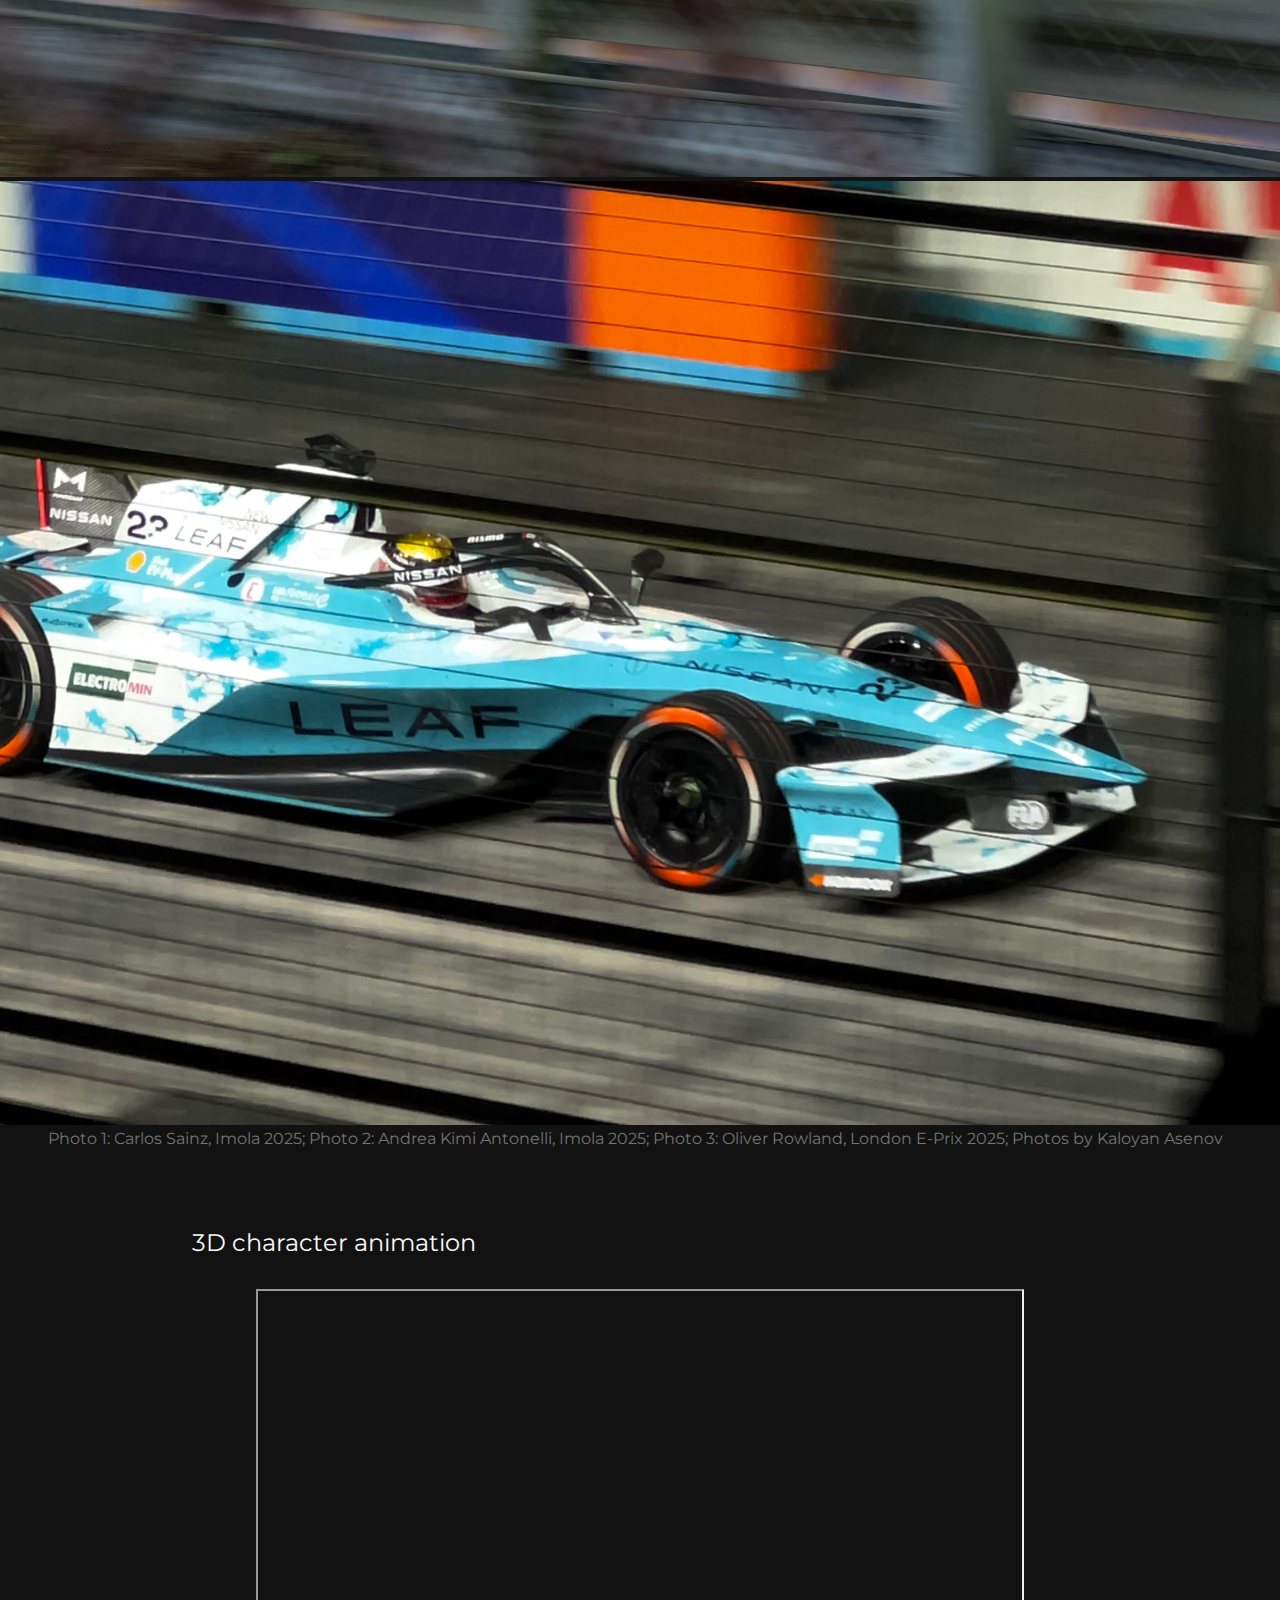
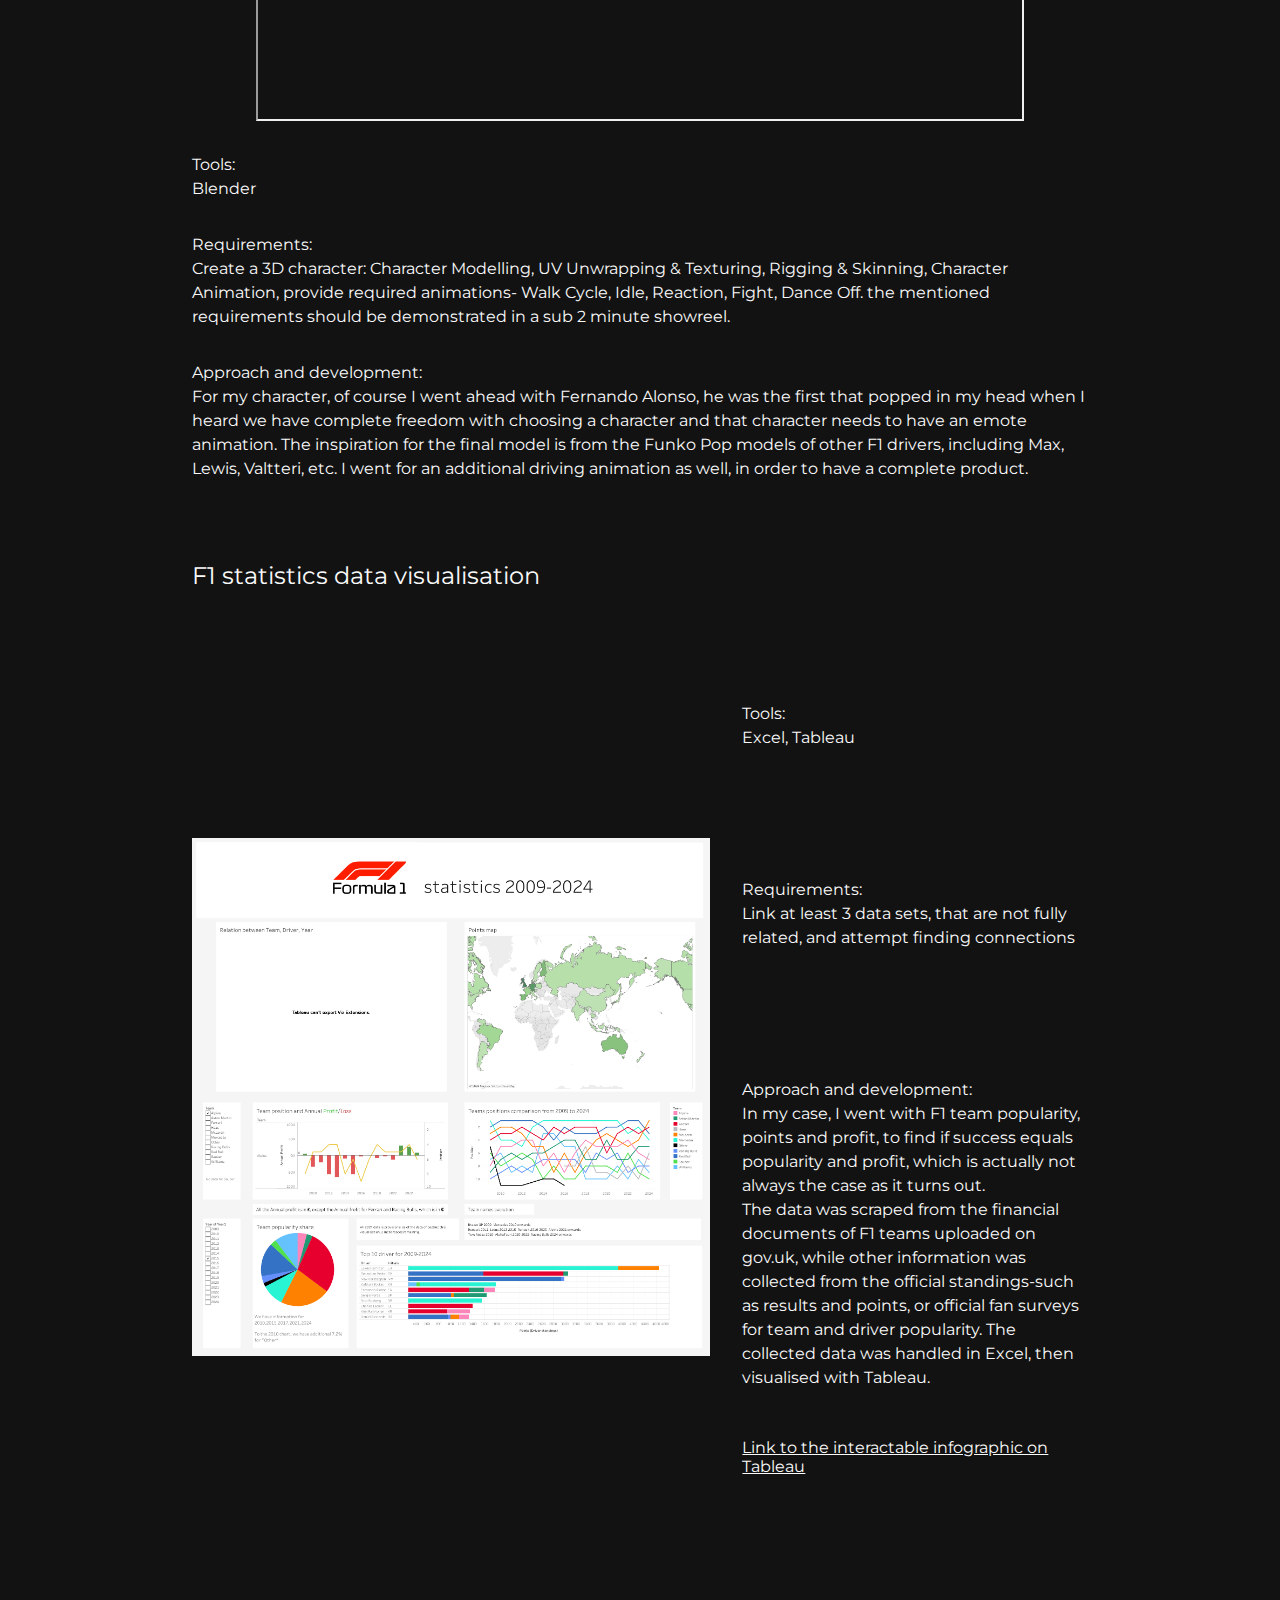
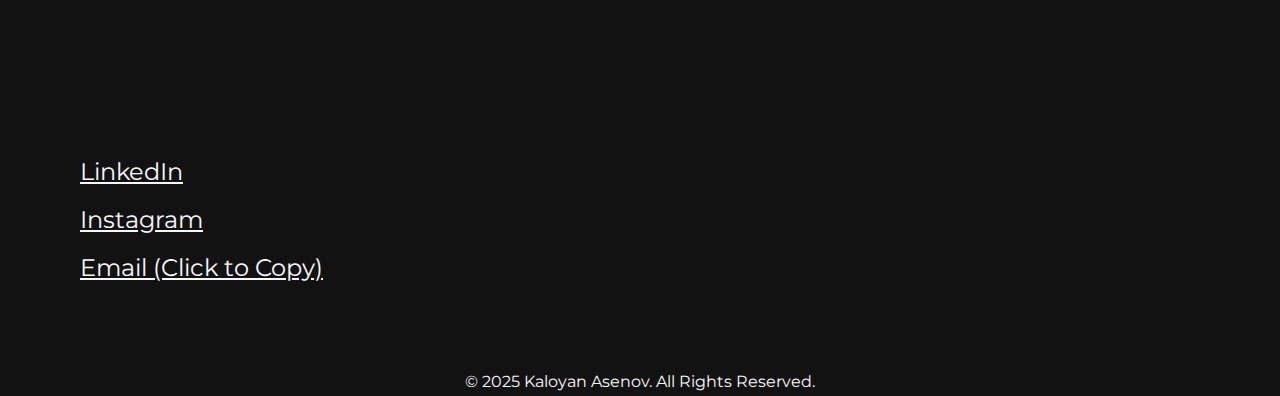
<file: motorsports.html>
<!DOCTYPE html>
<html lang="en">
<head>
    <meta charset="UTF-8">
    <meta name="viewport" content="width=device-width, initial-scale=1.0">
    <title>Motorsports</title>
    <link rel="stylesheet" href="style.css">
    <!-- font import -->
    <link rel="preconnect" href="https://fonts.googleapis.com">
    <link rel="preconnect" href="https://fonts.gstatic.com" crossorigin>
    <link href="https://fonts.googleapis.com/css2?family=Barlow+Semi+Condensed:ital,wght@0,100;0,200;0,300;0,400;0,500;0,600;0,700;0,800;0,900;1,100;1,200;1,300;1,400;1,500;1,600;1,700;1,800;1,900&family=Inter:ital,opsz,wght@0,14..32,100..900;1,14..32,100..900&family=Montserrat:ital,wght@0,100..900;1,100..900&display=swap" rel="stylesheet">
    <link rel="icon" type="image/x-icon" href="media\Avatar.JPG">
</head>
<body>
    <nav>
        <div class="logo">
            <p><em>kaloyan.assenov</em></p>
        </div>
        <input type="checkbox" id="sidebar-active">
        <label for="sidebar-active" class="open-sidebar-btn">
            <svg xmlns="http://www.w3.org/2000/svg" height="32" viewBox="0 -960 960 960" width="32" fill="#e3e3e3"><path d="M120-240v-66.67h720V-240H120Zm0-206.67v-66.66h720v66.66H120Zm0-206.66V-720h720v66.67H120Z"/></svg>
        </label>
        <div class="links-container">
            <label for="sidebar-active" class="close-sidebar-btn">
                <svg xmlns="http://www.w3.org/2000/svg" height="32" viewBox="0 -960 960 960" width="32" fill="#e3e3e3"><path d="m251.33-204.67-46.66-46.66L433.33-480 204.67-708.67l46.66-46.66L480-526.67l228.67-228.66 46.66 46.66L526.67-480l228.66 228.67-46.66 46.66L480-433.33 251.33-204.67Z"/></svg>
            </label>
        <!-- <ul class="nav_btn">
            <li><a href="index.html">Home</a></li>
            <li><a href="projects.html">Projects</a></li>
            <li><a href="#">Motorsports</a></li>
            <li><a href="about.html">About</a></li>
            <li><a href="contact.html">Contacts</a></li>
        </ul> -->
            <a href="index.html">Home</a>
            <a href="projects.html">Projects</a>
            <a href="motorsports.html">Motorsports</a>
            <a href="about.html">About</a>
            <a href="contact.html">Contacts</a>
        </div>
    </nav>
    <div class="project_header">
        <div class="wrapper">
            <p class="project_title">Motorsports projects</p>
            <p class="motorsports_quote"><i>My passion for motorsports certainly deserves a separate page where I can showcase some of the projects I have worked on during university related to the sport.</i></p>
        </div>
    </div>
    <div class="motorsports_background">
        
            <img src="media\csimola.JPG" >
            <img src="media\akimola.JPG" >
            <img src="media\IMG_7798.jpg" >
            <p class="motorsports_img_description">Photo 1: Carlos Sainz, Imola 2025; Photo 2: Andrea Kimi Antonelli, Imola 2025; Photo 3: Oliver Rowland, London E-Prix 2025; Photos by Kaloyan Asenov</p>
             <div class="wrapper">
                <p class="motorsport_project_title">3D character animation</p>
            <!-- video -->
                <div class="video_grid">
                    <iframe class="video_size" src="https://www.youtube-nocookie.com/embed/bqv4P7Y1mnU" allowfullscreen ></iframe>
                </div>
                <p class="motorsport_project_description">Tools:<br>Blender</p>
                <p class="motorsport_project_description">Requirements:<br>Create a 3D character: Character Modelling,  UV Unwrapping & Texturing, Rigging & Skinning, Character Animation, provide required animations- Walk Cycle, Idle, Reaction, Fight, Dance Off. the mentioned requirements should be demonstrated in a sub 2 minute showreel.</p>
                <p class="motorsport_project_description">Approach and development:<br>For my character, of course I went ahead with Fernando Alonso, he was the first that popped in my head when I heard we have complete freedom with choosing a character and that character needs to have an emote animation.  The inspiration for the final model is from the Funko Pop models of other F1 drivers, including Max, Lewis, Valtteri, etc. I went for an additional driving animation as well, in order to have a complete product.</p>

                <p class="motorsport_project_title">F1 statistics data visualisation </p>
                <div class="F1_stats_grid">
                    <img src="media\F1 stats.png" alt="">
                    <div class="stats_description">
                        <p class="motorsport_project_description">Tools:<br>Excel, Tableau</p>
                        <p class="motorsport_project_description">Requirements:<br>Link at least 3 data sets, that are not fully related, and attempt finding connections</p>
                        <p class="motorsport_project_description">Approach and development:<br>In my case, I went with F1 team popularity, points and profit, to find if success equals popularity and profit, which is actually not always the case as it turns out.<br>The data was scraped from the financial documents of F1 teams uploaded on gov.uk, while other information was collected from the official standings-such as results and points, or official fan surveys for team and driver popularity. The collected data was handled in Excel, then visualised with Tableau.</p>
                        <a class="f1stat_link" href="https://public.tableau.com/app/profile/kaloyan.asenov/viz/Formula1statistics2009-2024/F1stats#1">Link to the interactable infographic on Tableau</p>
                    </div>
                    
                </div>
             </div>
        
    </div>


    <div class="about_footer">   
            <div class="footer">
                <p><a href="https://www.linkedin.com/in/kaloyan-asenov " class="footer_link">LinkedIn</a></p>
                <p><a href="https://www.instagram.com/kaloyan_assenov2.0?igsh=MWJ0Mjd4NXUzZ3dwZQ%3D%3D&utm_source=qr" class="footer_link">Instagram</a></p>
                <p><a href="javascript:void(0)" onclick="copyEmailToClipboard('kaloyan.assenov@gmail.com')" class="footer_link">Email (Click to Copy)</a></p>
                <p class="rights">© 2025 Kaloyan Asenov. All Rights Reserved.</p>
            </div>
        </div>
    
</body>
<!-- generated -->
    <script>
    function copyEmailToClipboard(email) {
        // 1. Create a temporary input element
        const tempInput = document.createElement('input');
        
        // 2. Set the input's value to the email address
        tempInput.value = email;
        
        // 3. Add the input element to the document (it must be in the DOM to be selected)
        document.body.appendChild(tempInput);
        
        // 4. Select the text in the input field
        tempInput.select();
        
        // 5. Execute the copy command
        // document.execCommand('copy') is older, but widely supported
        // navigator.clipboard.writeText is newer and better, so we'll try it first
        
        if (navigator.clipboard && window.isSecureContext) {
            // New, preferred method for secure contexts (HTTPS)
            navigator.clipboard.writeText(email)
                .then(() => {
                    alert('Email address copied to clipboard: ' + email);
                })
                .catch(err => {
                    console.error('Could not copy text: ', err);
                });
        } else {
            // Fallback for older browsers or non-secure contexts (HTTP)
            document.execCommand('copy');
            alert('Email address copied to clipboard: ' + email);
        }
        
        // 6. Remove the temporary input element
        document.body.removeChild(tempInput);
    }
</script>
</html>
</file>
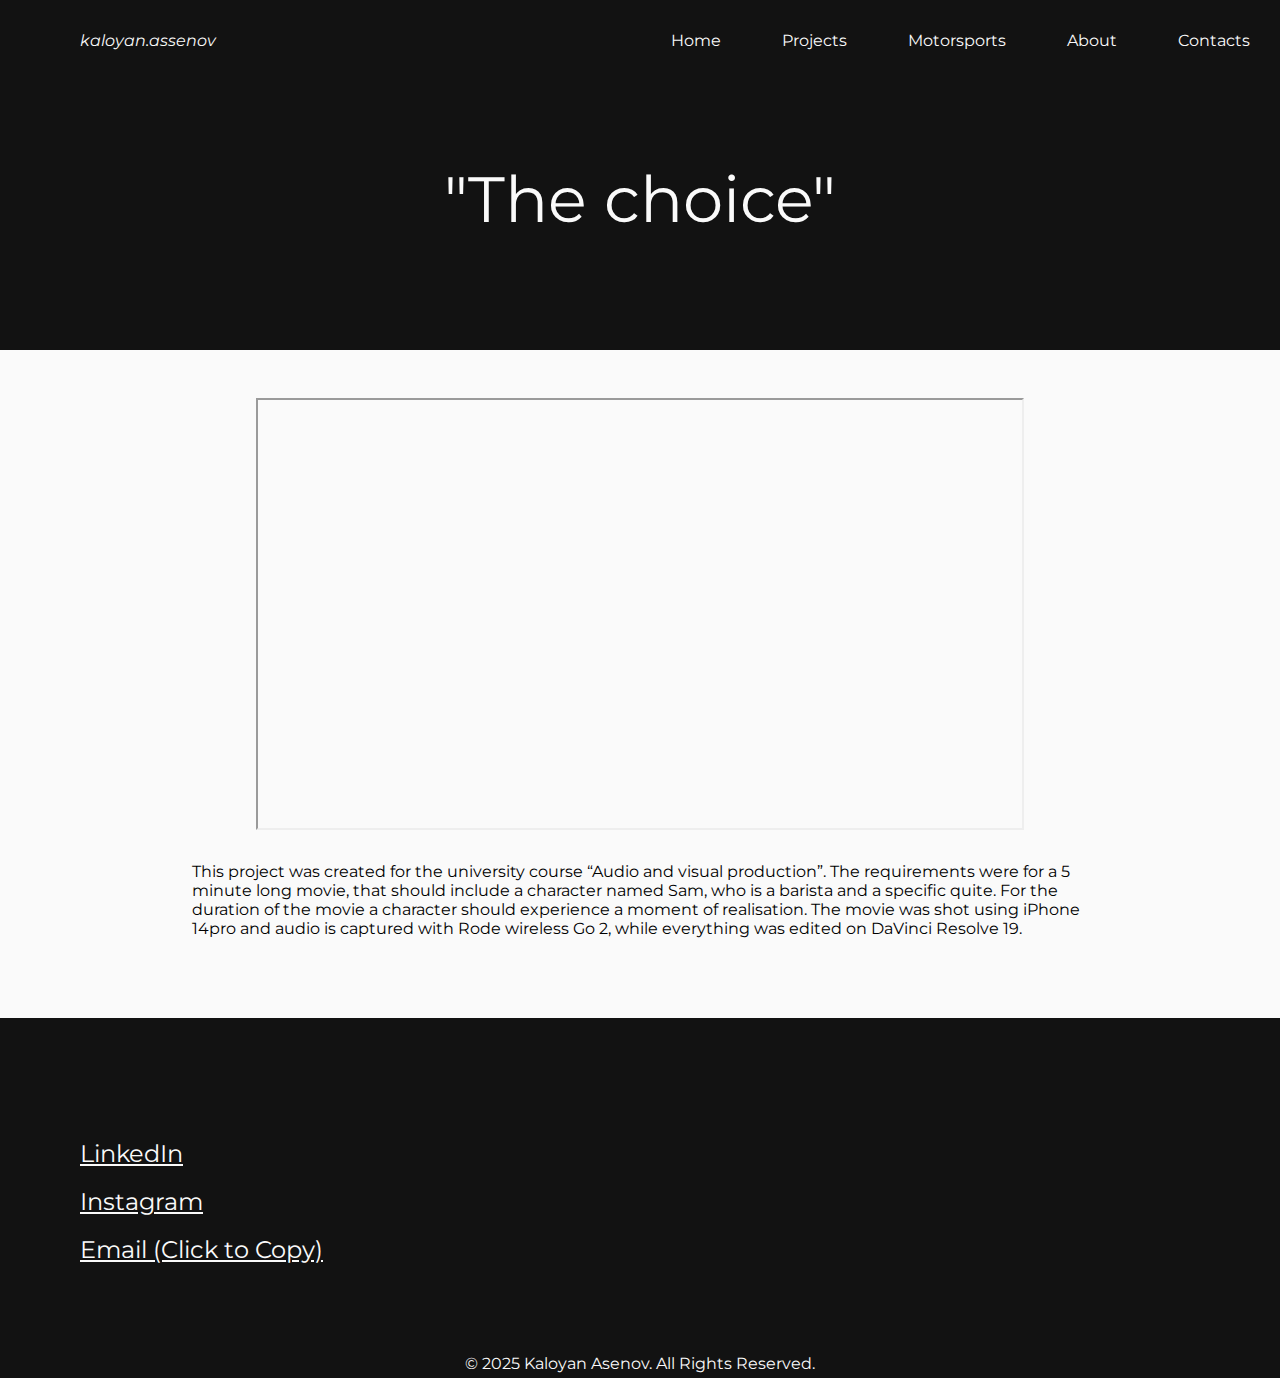
<file: movie.html>
<!DOCTYPE html>
<html lang="en">
<head>
    <meta charset="UTF-8">
    <meta name="viewport" content="width=device-width, initial-scale=1.0">
    <title>The choice</title>
    <link rel="stylesheet" href="style.css">
    <link rel="preconnect" href="https://fonts.googleapis.com">
    <link rel="preconnect" href="https://fonts.gstatic.com" crossorigin>
    <link href="https://fonts.googleapis.com/css2?family=Barlow+Semi+Condensed:ital,wght@0,100;0,200;0,300;0,400;0,500;0,600;0,700;0,800;0,900;1,100;1,200;1,300;1,400;1,500;1,600;1,700;1,800;1,900&family=Inter:ital,opsz,wght@0,14..32,100..900;1,14..32,100..900&family=Montserrat:ital,wght@0,100..900;1,100..900&display=swap" rel="stylesheet">
    <link rel="icon" type="image/x-icon" href="media\Avatar.JPG">
</head>
<body>
    <nav>
        <div class="logo">
            <p><em>kaloyan.assenov</em></p>
        </div>
        <input type="checkbox" id="sidebar-active">
        <label for="sidebar-active" class="open-sidebar-btn">
            <svg xmlns="http://www.w3.org/2000/svg" height="32" viewBox="0 -960 960 960" width="32" fill="#e3e3e3"><path d="M120-240v-66.67h720V-240H120Zm0-206.67v-66.66h720v66.66H120Zm0-206.66V-720h720v66.67H120Z"/></svg>
        </label>
        <div class="links-container">
            <label for="sidebar-active" class="close-sidebar-btn">
                <svg xmlns="http://www.w3.org/2000/svg" height="32" viewBox="0 -960 960 960" width="32" fill="#e3e3e3"><path d="m251.33-204.67-46.66-46.66L433.33-480 204.67-708.67l46.66-46.66L480-526.67l228.67-228.66 46.66 46.66L526.67-480l228.66 228.67-46.66 46.66L480-433.33 251.33-204.67Z"/></svg>
            </label>
        <!-- <ul class="nav_btn">
            <li><a href="index.html">Home</a></li>
            <li><a href="projects.html">Projects</a></li>
            <li><a href="#">Motorsports</a></li>
            <li><a href="about.html">About</a></li>
            <li><a href="contact.html">Contacts</a></li>
        </ul> -->
            <a href="index.html">Home</a>
            <a href="projects.html">Projects</a>
            <a href="motorsports.html">Motorsports</a>
            <a href="about.html">About</a>
            <a href="contact.html">Contacts</a>
        </div>
    </nav>
    <div class="project_header">
        <div class="wrapper">
            <p class="project_title">"The choice"</p>
        </div>
    </div>

    <div class="icp_background">
        <div class="wrapper">
            <!-- <p class="project_description">A short movie</p> -->
            <!-- video -->
             <div class="video_grid">
                <iframe class="video_size" src="https://www.youtube-nocookie.com/embed/NkRECN0y5mI" allowfullscreen ></iframe>
             </div>
        </div>
        <div class="wrapper">
            <div class="volleyball_grid">
                <p>This project was created for the university course “Audio and visual production”. The requirements were for a 5 minute long movie, that should include a character named Sam, who is a barista and a specific quite. For the duration of the movie a character should experience a moment of realisation. 

The movie was shot using iPhone 14pro and audio is captured with Rode wireless Go 2, while everything was edited on DaVinci Resolve 19.</p>                    
            </div>
        </div>
    </div>
    <div class="about_footer">   
        <div class="footer">
            <p><a href="https://www.linkedin.com/in/kaloyan-asenov " class="footer_link">LinkedIn</a></p>
            <p><a href="https://www.instagram.com/kaloyan_assenov2.0?igsh=MWJ0Mjd4NXUzZ3dwZQ%3D%3D&utm_source=qr" class="footer_link">Instagram</a></p>
            <p><a href="javascript:void(0)" onclick="copyEmailToClipboard('kaloyan.assenov@gmail.com')" class="footer_link">Email (Click to Copy)</a></p>
            <p class="rights">© 2025 Kaloyan Asenov. All Rights Reserved.</p>
        </div>
    </div>
</body>
<!-- generated -->
    <script>
    function copyEmailToClipboard(email) {
        // 1. Create a temporary input element
        const tempInput = document.createElement('input');
        
        // 2. Set the input's value to the email address
        tempInput.value = email;
        
        // 3. Add the input element to the document (it must be in the DOM to be selected)
        document.body.appendChild(tempInput);
        
        // 4. Select the text in the input field
        tempInput.select();
        
        // 5. Execute the copy command
        // document.execCommand('copy') is older, but widely supported
        // navigator.clipboard.writeText is newer and better, so we'll try it first
        
        if (navigator.clipboard && window.isSecureContext) {
            // New, preferred method for secure contexts (HTTPS)
            navigator.clipboard.writeText(email)
                .then(() => {
                    alert('Email address copied to clipboard: ' + email);
                })
                .catch(err => {
                    console.error('Could not copy text: ', err);
                });
        } else {
            // Fallback for older browsers or non-secure contexts (HTTP)
            document.execCommand('copy');
            alert('Email address copied to clipboard: ' + email);
        }
        
        // 6. Remove the temporary input element
        document.body.removeChild(tempInput);
    }
</script>
</html>
</file>
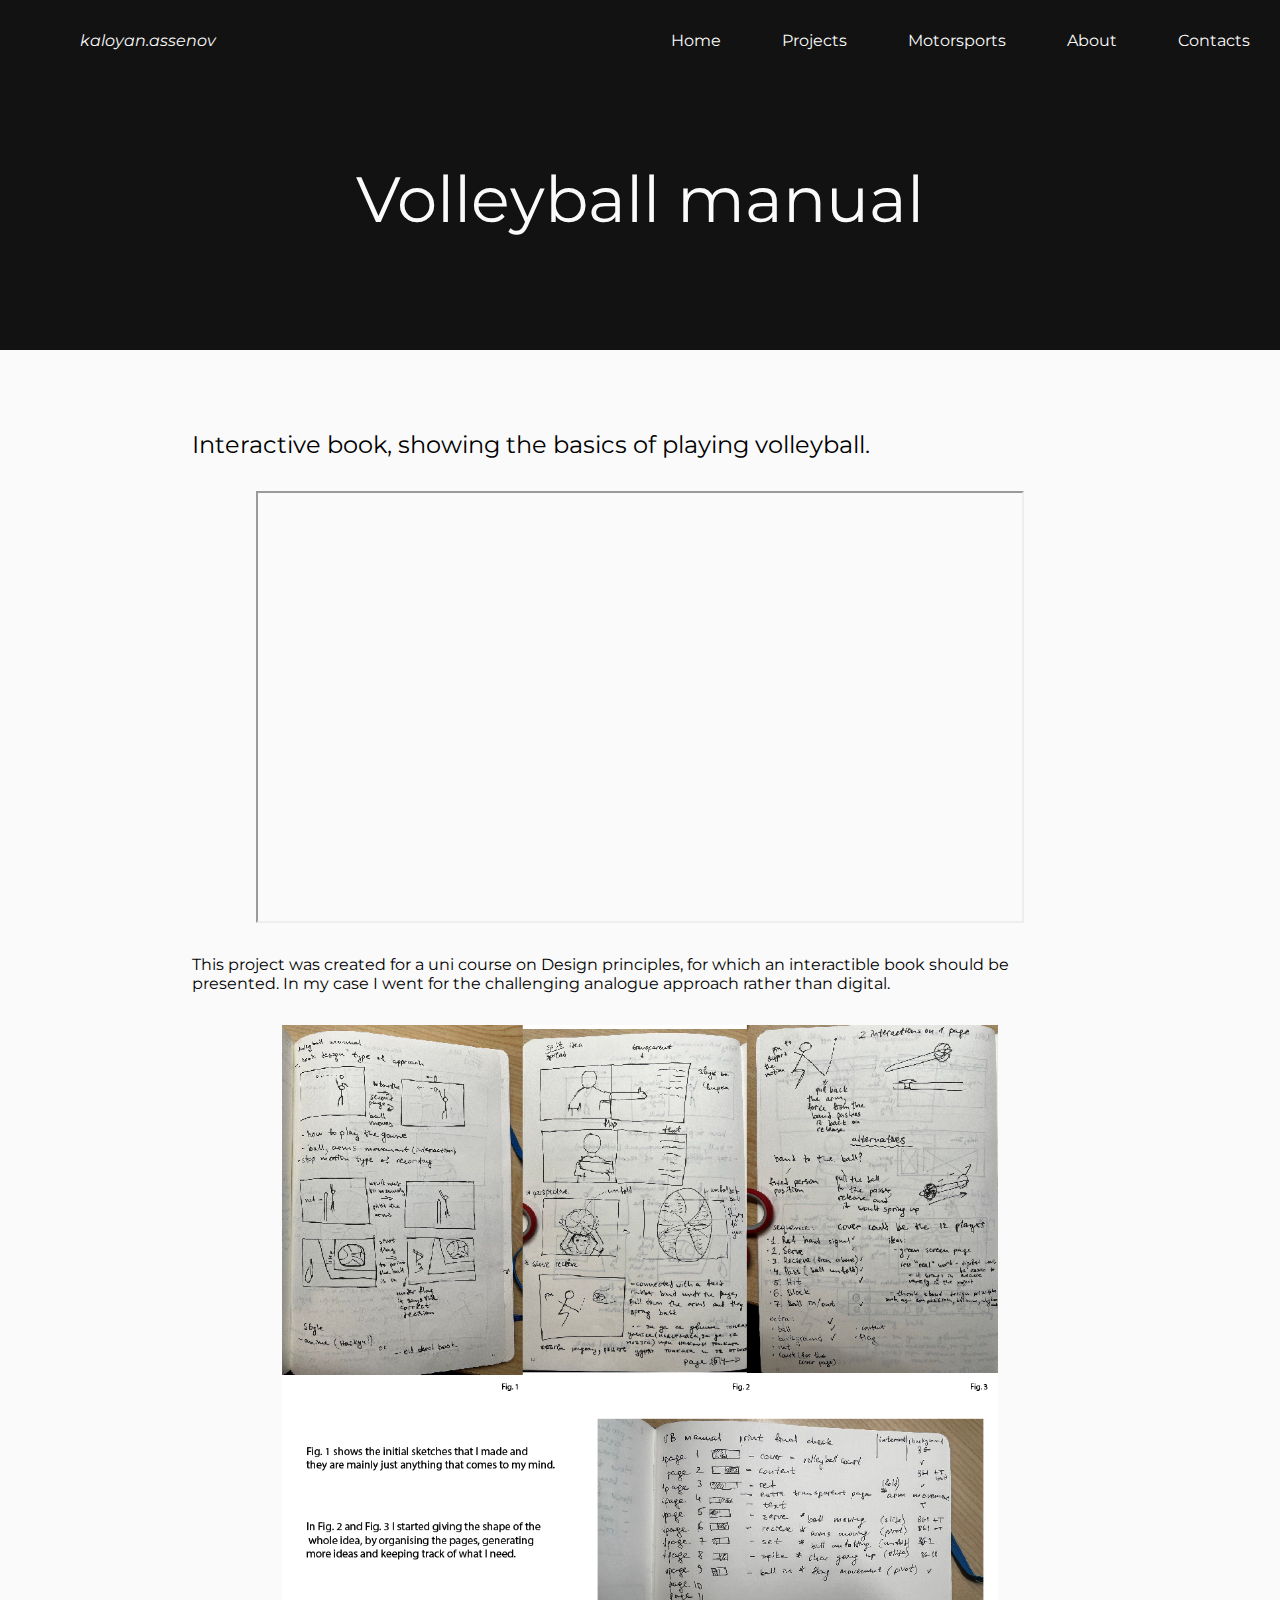
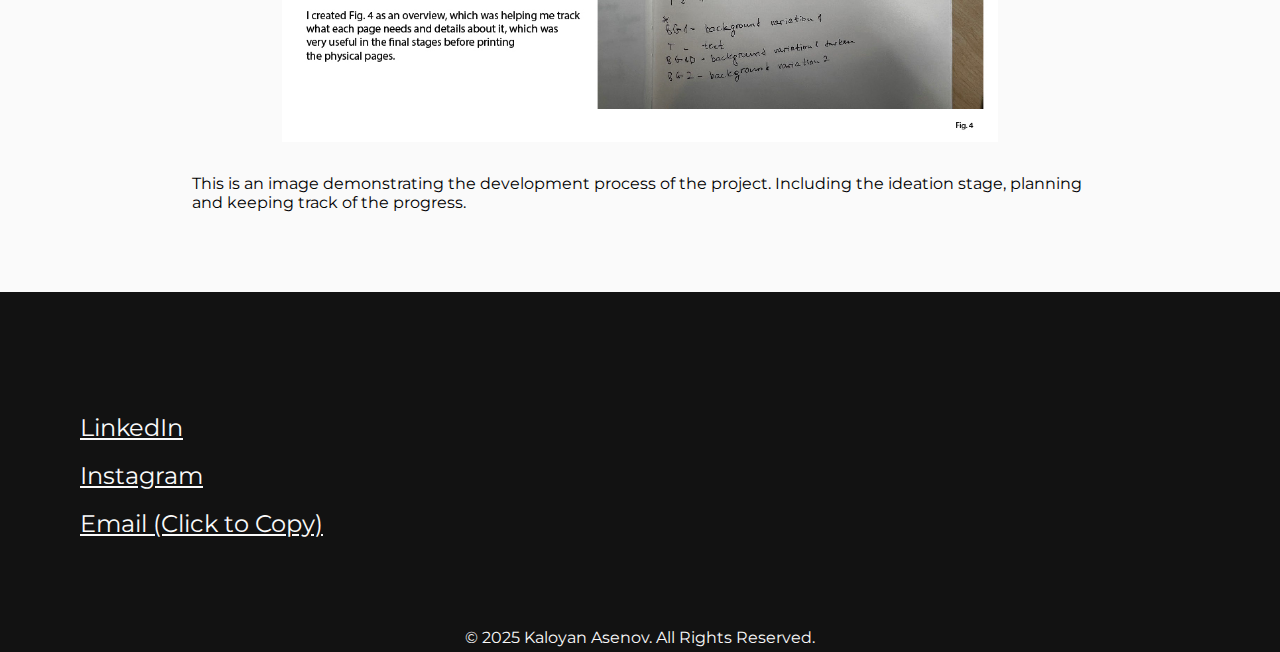
<file: volleyball.html>
<!DOCTYPE html>
<html lang="en">
<head>
    <meta charset="UTF-8">
    <meta name="viewport" content="width=device-width, initial-scale=1.0">
    
    <link rel="stylesheet" href="style.css">
    <!-- font import -->
    <link rel="preconnect" href="https://fonts.googleapis.com">
    <link rel="preconnect" href="https://fonts.gstatic.com" crossorigin>
    <link href="https://fonts.googleapis.com/css2?family=Barlow+Semi+Condensed:ital,wght@0,100;0,200;0,300;0,400;0,500;0,600;0,700;0,800;0,900;1,100;1,200;1,300;1,400;1,500;1,600;1,700;1,800;1,900&family=Inter:ital,opsz,wght@0,14..32,100..900;1,14..32,100..900&family=Montserrat:ital,wght@0,100..900;1,100..900&display=swap" rel="stylesheet">
    <link rel="icon" type="image/x-icon" href="media\Avatar.JPG">
    <title>Volleyball manual</title>
</head>
<body>
    <nav>
        <div class="logo">
            <p><em>kaloyan.assenov</em></p>
        </div>
        <input type="checkbox" id="sidebar-active">
        <label for="sidebar-active" class="open-sidebar-btn">
            <svg xmlns="http://www.w3.org/2000/svg" height="32" viewBox="0 -960 960 960" width="32" fill="#e3e3e3"><path d="M120-240v-66.67h720V-240H120Zm0-206.67v-66.66h720v66.66H120Zm0-206.66V-720h720v66.67H120Z"/></svg>
        </label>
        <div class="links-container">
            <label for="sidebar-active" class="close-sidebar-btn">
                <svg xmlns="http://www.w3.org/2000/svg" height="32" viewBox="0 -960 960 960" width="32" fill="#e3e3e3"><path d="m251.33-204.67-46.66-46.66L433.33-480 204.67-708.67l46.66-46.66L480-526.67l228.67-228.66 46.66 46.66L526.67-480l228.66 228.67-46.66 46.66L480-433.33 251.33-204.67Z"/></svg>
            </label>
        <!-- <ul class="nav_btn">
            <li><a href="index.html">Home</a></li>
            <li><a href="projects.html">Projects</a></li>
            <li><a href="#">Motorsports</a></li>
            <li><a href="about.html">About</a></li>
            <li><a href="contact.html">Contacts</a></li>
        </ul> -->
            <a href="index.html">Home</a>
            <a href="projects.html">Projects</a>
            <a href="motorsports.html">Motorsports</a>
            <a href="about.html">About</a>
            <a href="contact.html">Contacts</a>
        </div>
    </nav>
    <div class="project_header">
        <div class="wrapper">
            <p class="project_title">Volleyball manual</p>
        </div>
    </div>

    <div class="icp_background">
        <div class="wrapper">
            <p class="project_description">Interactive book, showing the basics of playing volleyball.</p>
            <!-- video -->
             <div class="video_grid">
                <iframe class="video_size" src="https://www.youtube-nocookie.com/embed/G3UePtFWzQc" allowfullscreen ></iframe>
             </div>
        </div>
        <div class="wrapper">
            <div class="volleyball_grid">
                <p>This project was created for a uni course on Design principles, for which an interactible book should be presented. In my case I went for the challenging analogue approach rather than digital.</p>
                <img src="media\developmentVBM-01.jpg" alt="project tracking" height="540" width="540"> 
                <p>This is an image demonstrating the development process of the project. Including the ideation stage, planning and keeping track of the progress.</p>
                    
            </div>
        </div>
    </div>


    <div class="about_footer">   
        <div class="footer">
            <p><a href="https://www.linkedin.com/in/kaloyan-asenov " class="footer_link">LinkedIn</a></p>
            <p><a href="https://www.instagram.com/kaloyan_assenov2.0?igsh=MWJ0Mjd4NXUzZ3dwZQ%3D%3D&utm_source=qr" class="footer_link">Instagram</a></p>
            <p><a href="javascript:void(0)" onclick="copyEmailToClipboard('kaloyan.assenov@gmail.com')" class="footer_link">Email (Click to Copy)</a></p>
            <p class="rights">© 2025 Kaloyan Asenov. All Rights Reserved.</p>
        </div>
    </div>
</body>
<!-- generated -->
    <script>
    function copyEmailToClipboard(email) {
        // 1. Create a temporary input element
        const tempInput = document.createElement('input');
        
        // 2. Set the input's value to the email address
        tempInput.value = email;
        
        // 3. Add the input element to the document (it must be in the DOM to be selected)
        document.body.appendChild(tempInput);
        
        // 4. Select the text in the input field
        tempInput.select();
        
        // 5. Execute the copy command
        // document.execCommand('copy') is older, but widely supported
        // navigator.clipboard.writeText is newer and better, so we'll try it first
        
        if (navigator.clipboard && window.isSecureContext) {
            // New, preferred method for secure contexts (HTTPS)
            navigator.clipboard.writeText(email)
                .then(() => {
                    alert('Email address copied to clipboard: ' + email);
                })
                .catch(err => {
                    console.error('Could not copy text: ', err);
                });
        } else {
            // Fallback for older browsers or non-secure contexts (HTTP)
            document.execCommand('copy');
            alert('Email address copied to clipboard: ' + email);
        }
        
        // 6. Remove the temporary input element
        document.body.removeChild(tempInput);
    }
</script>
</html>
</file>
<file: style.css>
html, body {
  width: 100%;
  overflow-x: hidden;
  margin: 0;
  padding: 0;
  -webkit-text-size-adjust: 100%; /* prevent Safari zooming text */
}

* {
  box-sizing: border-box;
}

/* above is a chat-gpt suggestion to fix ios layout */
* {
    padding: 0;
    margin: 0;
}

html {
    scroll-behavior: smooth;

}

head {
    font-size: 62.5%;
}

body {
    font-family: 'Montserrat', sans-serif;
}
:root {
    --black_clr_backgrouond: #121212;
    --gray-clr: #757575;
    --white_clr_background: #fafafa;
    --cta_clr: #2D64F1;
    --cta_clr_light: #799aee;
    /* --fw */

}

header, nav {
    background-color: var(--black_clr_backgrouond);
    color: var(--white_clr_background);
    
}
.dark_bg {
    min-height: 250vh;
    background-color: var(--black_clr_backgrouond);
    color: var(--white_clr_background);
}

.light_bg {
    min-height: 200vh;
    background-color: var(--white_clr_background);
    color: var(--black_clr_backgrouond);
}

.wrapper {
    max-width: 70vw;
    margin-inline: auto;
}

header {
    min-height: 100vh;
}

/* nav bar setup */
/* nav {
    position: sticky;
    top: 0;
    display: grid;
    grid-template-columns: 1fr 1fr;
    height: 5rem;
    align-items: center;
    color: var(--white_clr_background);
    z-index: 1;
}

.logo {
    padding-inline: 5rem;
    font-size: 1.2rem;
}

.nav_btn {
    display: flex;
    flex-direction: row;
    justify-content:space-around;
    list-style-type: none;
    color: var(--white_clr_background);
}
.nav_btn a {
    color: var(--white_clr_background);
    text-decoration: none;
}

.nav_btn a:hover {
    text-decoration: underline;
    color: #ffffff;
} */

/* responsive nav bar attempt */
.logo {
    margin-right: auto;
    padding-left: 5rem;
}
nav {
    position: sticky;
    top: 0;
    height: 5rem;
    background-color: var(--black_clr_backgrouond);
    display: grid;
    grid-template-columns: 1fr 1fr;
    justify-content:space-around;
    align-items: center;
    z-index: 1;
}

.links-container {
    height: 100%;
    width: 100%;
    display: flex;
    flex-direction: row;
    align-items: center;
    justify-content:space-around;
    /* justify-content: flex-start; */
}

nav a {
    height: 100%;
    /* padding: 0 4rem; */
    display: flex;
    /* justify-content: space-around; */
    align-items: center;
    text-decoration: none;
    color: var(--white_clr_background);

}

nav a:hover {
    text-decoration: underline;
    color: #ffffff;
}
nav svg {
    fill: var(--white_clr_background);
}

#sidebar-active {
    display: none;
}

.open-sidebar-btn, .close-sidebar-btn {
    padding: 2rem 2rem;
    display: none;
}
@media(max-width: 800px){
    nav {
        position: fixed;   
        top: 0;
        left: 0;
        width: 100vw;
        z-index: 20;       
    }

    .links-container {
        display: none;
        flex-direction: column;
        align-items: flex-start;

        position: fixed;
        top: 0;
        right: 0;
        z-index: 10;
        width: 30rem;
        background-color: var(--black_clr_backgrouond);
        box-shadow: -5px 0 5px var(--gray-clr);

        justify-content: flex-start;
        width: 100%;
        height: 60vh;
    }

    nav a {
        box-sizing: border-box;
        height: auto;
        width: 100%;
        padding: 1.2rem 2rem;
        display: block;
        /* justify-content: flex-start; */
    }
    .open-sidebar-btn, .close-sidebar-btn {
        display: block;
    }

    .open-sidebar-btn {
        margin-left: 55%;
    }

    #sidebar-active:checked ~ .links-container {
        display: flex;
    }
    .logo {
        display: flex;
        align-items: center;
        margin-right: auto;
        padding-left: 5rem;
}

/* GD */
.gd_grid img, video, figure {
    height: 300px;
    width: 300px;
    justify-content: center;
}

.gd_grid figcaption {
    width: 300px;
}
}
/* header */

.welcome {
    display: grid;
    place-content: center;
    /* grid-template-columns: 1fr 1fr; */
    grid-template-columns: repeat(auto-fit, minmax(450px,1fr));
    padding-top: 7rem;
    gap: 5rem;
    /* padding-inline: 25rem; */
}

.welcome_img_overflow {
    overflow: hidden;
    padding-top: 4rem;
    padding-inline: 6rem;
    /* padding-left: 6rem; */
    padding-bottom: 10rem;
    margin: auto;
}
.welcome img {
    height: 290px;
    aspect-ratio: 1/1;
    border-radius: 50%;
    box-shadow: 0 0 3rem .2rem white;
}

.greeting h1 {
    
    font-size: 5rem;
    font-weight: 500;
    padding-bottom: 5rem;
}
.greeting p {
    padding-left: 1.5rem;
    font-size: 1.5rem;
    font-weight: 500;
    line-height: 1.5;
}

.greeting button {
    margin-top: 5rem;
    padding-block: 1.25em;
    padding-inline: 1.75em;
    border: none;
    cursor: pointer;
    text-align: center;
    background-color: var(--cta_clr);
    font-size: 1.2rem;
    border-radius: 2em;
    color: var(--white_clr_background);
}

.greeting button:hover {
    box-shadow: 0 0 .75rem .5rem var(--cta_clr);
}

.down {
    display: grid;
    place-content: center;
    margin-top: 7rem;
    text-align: center;
}

.down a {
    color: var(--gray-clr);
    text-decoration: none;
}

.down a:hover {
    color: var(--white_clr_background);
    text-decoration: underline;
}


/* projects */

/* .main {
    background-color: var(--white_clr_background);
    color: var(--black_clr_backgrouond);
    height: 100vh;
} */

/* cards */
.project_cards {
    display: grid;
  grid-template-columns: repeat(auto-fit, minmax(380px, max-content));
  gap: 5rem;
  justify-content: center;
  padding-top: 7.5rem;
  padding-inline: 1rem; /* keeps safe spacing on mobile */

  width: 100%;
  max-width: 1400px;
  margin: 0 auto;
  box-sizing: border-box;
    
}

.card_link {
    position: absolute;
    top: 0;
    bottom: 0;
    left: 0;
    width: 100%;
}

.info_overlay {
    position: absolute;
    top: 0;
    bottom: 0;
    left: 0;
    right: 0;
    height: 115%;
    width: 100%;
    opacity: 0;
    transition: .5s ease;
    background-color: var(--black_clr_backgrouond);
    color: var(--white_clr_background);
    border-radius: 1rem;

}

.card:hover .info_overlay{
    opacity: 1;
}
.card {
    max-width: 380px;
    height: 280px;
    text-decoration: none;
    cursor: pointer;
    position: relative;
    border-radius: 1rem;
    box-shadow: 1rem 1rem 1rem 1rem lightgray;
}
.card_img {
    border-radius: 1rem 1rem 0 0;
    display: block;
    
}


.card_container {
    
    background-color: var(--black_clr_backgrouond);
    color: var(--white_clr_background);
    border-radius: 0 0 1rem 1rem;
    padding: .75rem;
    /* line-height: 1.5; */
    
}
.card_container h3 {
    
    font-size: 1.4rem;
    
}

.tag {
    display: inline-block;
    background-color: #3f3f3f;
    padding: .5rem;
    border-radius: .65rem;
    margin: .5rem;
    font-size: .75rem;
    /* color: var(--black_clr_backgrouond); */
}
.info_overlay p {
    position: absolute;
  top: 50%;
  left: 50%;
  -webkit-transform: translate(-50%, -50%);
  -ms-transform: translate(-50%, -50%);
  transform: translate(-50%, -50%);
  text-align: center;
    font-size: 1rem;
    text-decoration: none;
    color: var(--white_clr_background);
}

.title_projects {
    padding-top: 10rem;
    /* padding-left: 10rem; */
    font-size: 4rem;
}

.more_prj_btn {
    display: flex;
    justify-content: center;
    margin: 7.5rem;
}

.more_prj_btn button{
    padding-block: 1.25em;
    padding-inline: 1.75em;
    border: none;
    cursor: pointer;
    text-align: center;
    background-color: var(--cta_clr);
    font-size: 1.2rem;
    border-radius: 2em;
    color: var(--white_clr_background);
}

.more_prj_btn button:hover {
    box-shadow: 0 0 .75rem .5rem var(--cta_clr);
}



/* Skills */

/* .skills {
    display: grid;
    grid-template-columns: repeat(3, 250px);
    grid-template-areas: 
    "skill1 container1 container1"
    "container2 container2 skill2";
    gap: 2.5rem;
    justify-self: center;
    padding-block: 10rem;
}

.skills_p1 {
    grid-area: skill1;
    align-self: center;
    justify-self: center;
    font-size: 2rem;
}
.skills_container1 {
    grid-area: container1;
    background-color: var(--black_clr_backgrouond);
    color: var(--white_clr_background);
    padding: 5rem;
    border-radius: 1rem;
}
.skills_p2 {
    grid-area: skill2;
    align-self: center;
    justify-self: center;
    font-size: 2rem;
    
}
.skills_container2 {
    grid-area: container2;
    background-color: var(--black_clr_backgrouond);
    color: var(--white_clr_background);
    padding: 5rem;
    border-radius: 1rem;
} */
.skills {
    /* display: flex; */
  /* flex-wrap: wrap;            important for Firefox */
  justify-content: center;    /* force true center */
  align-items: center;  /* firefoxgpt fix */

    display: grid;
    /* 1. Default to a single, fluid column for all screens */
    grid-template-columns: 1fr; 
    
    /* 2. Define the stacking order for mobile */
    grid-template-areas: 
        "skill1"
        "container1"
        "container2";
        
    gap: 2rem; /* Reduced gap for mobile */
    padding-block: 4rem; /* Reduced padding for mobile */
    
    /* Ensure the grid items stretch horizontally */
    /* justify-content: stretch; */
    justify-self: stretch;
    padding-inline: 1rem;
}

.skills_p1, .skills_p2 {
    grid-area: skill1; /* Only needs to target one skill area for mobile */
    align-self: center;
    justify-self: center;
    font-size: 1.8rem; /* Adjusted font size for mobile */
    text-align: center;
    padding: 1rem 0; /* Add a little spacing */
}

.skills_container1 {
    grid-area: container1;
    /* Ensure containers fill the width */
    width: auto; 
    padding: 2.5rem; /* Reduced padding for mobile */
    border-radius: 1rem;
    background-color: var(--black_clr_backgrouond);
    color: var(--white_clr_background);
}
.skills_container2 {
    grid-area: container2;
    /* Ensure containers fill the width */
    width: auto; 
    padding: 2.5rem; /* Reduced padding for mobile */
    border-radius: 1rem;
    background-color: var(--black_clr_backgrouond);
    color: var(--white_clr_background);
}

/* --- DESKTOP OVERRIDE (Applies only to screens >= 801px) --- */
@media (min-width: 801px) {
    .skills {
        /* Reapply the fixed 3-column structure */
        grid-template-columns: repeat(3, 250px);
        grid-template-areas: 
            "skill1 container1 container1"
            "container2 container2 skill2";
        
        /* Restore desktop padding/gap */
        gap: 2.5rem;
        padding-block: 10rem;
        
        /* Restore desktop alignment */
        justify-self: center;
    }
    
    .skills_p1, .skills_p2 {
        font-size: 2rem;
        justify-self: center;
        /* Reset padding added for mobile */
        padding: 0; 
    }
    
    .skills_container1, .skills_container2 {
        padding: 5rem;
    }
}

/* Testimonials */

.testimonials {
  display: grid;
  grid-template-columns: repeat(auto-fit, minmax(350px, 1fr));
  gap: 5rem;

  /* centering */
  width: 100%;
  max-width: 1500px;
  margin: 0 auto;
  padding: 0 1rem;

  /* ensures cards align and stretch evenly */
  justify-content: center;   /* fixes Safari misalignment */
  align-items: stretch;

  /* visuals */
  color: var(--white_clr_background);
  border-radius: 1rem;
  box-sizing: border-box;
}


.testimonials_title {
    padding-top: 10rem;
    padding-bottom: 10rem;
    /* padding-left: 10rem; */
    font-size: 4rem;

}

.testimonial_container1, .testimonial_container2, .testimonial_container3 {
    box-shadow: 0 0 1rem 1rem #2b2b2b;
    background-color: #3f3f3f;
    
    border-radius: 1rem;
    padding: 2rem;
    display: grid;
    /* min-height: 25rem; */
    /* align-self: center; */
    place-content: center;
    line-height: 1.7;
}

.testimonial_name {
    padding-top: 2.5rem;
}

.contact {
    background-color: var(--black_clr_backgrouond);
    color: var(--white_clr_background);
    display: grid;
    justify-items: center;
    margin-bottom: 25rem;
}

.contact_txt {
    padding-top: 20rem;
    text-align: center;
    font-size: 4rem;
}

.contact_btn {
    padding-block: 1.25em;
    padding-inline: 1.75em;
    border: none;
    cursor: pointer;
    text-align: center;
    background-color: var(--cta_clr);
    font-size: 1.2rem;
    border-radius: 2em;
    color: var(--white_clr_background);
    margin-top: 5rem;
}

.contact_btn:hover {
    box-shadow: 0 0 .75rem .5rem var(--cta_clr);
}

.footer {
    padding-top: 7rem;
    /* margin-top: 10rem; */
    display: grid;
    align-items: end;
}

.footer_link {
    margin-left: 5rem;
    line-height: 2;
    color: var(--white_clr_background);
    font-size: 1.5rem;
}

.rights {
    margin-top: 5rem;
    text-align: center;
    display: grid;
    align-items: end;
}





/* ICP page styling */

.project_header {
    min-height: 30vh;
    background-color: var(--black_clr_backgrouond);
}

.project_title {
    font-size: 4rem;
    color: var(--white_clr_background);
    display: grid;
    text-align: center;
    padding-top: 5rem;

}

.icp_background {
    background-color: var(--white_clr_background);
    padding-block: 3rem;
}
.project_description {
    font-size: 1.5rem;
    /* margin-inline: 15rem; */
    padding-block: 2rem;
}

.pdf_obj {
    width: 60%;
    aspect-ratio: 4 / 3;
    display: grid;
    justify-self: center;
   margin: 0 auto;  /* firefoxgpt fix */
}

.project_grid {
    display: grid;
    grid-template-columns: repeat(auto-fill, minmax(350px, 1fr));
    grid-template-areas:
    "content content image";
    gap: 2.5rem;
    /* justify-self: center; */
    padding-block: 10rem;
}

.project_info {
    grid-area: content;
    word-wrap: break-word;
  word-break: break-all;
  /* margin-left: 15rem; */
    /* margin-left: 10rem; */
}

.project_image {
    grid-area: image;
    justify-self: end;
}



/* volleyball manual */
.video_grid {
    display: grid;
    justify-content: center;
}

.video_size {
    aspect-ratio: 16 / 9;
    width: 60vw;
}

.volleyball_grid {
    display: grid;
    justify-content: center;
    gap: 2rem;
    margin-block: 2rem;
}

.volleyball_grid img {
    margin-inline: auto ;
}

/* GD page */
.gd_grid {
    display: grid;
    grid-template-columns: repeat(auto-fit, minmax(400px,1fr));
    justify-content: space-between;
    gap: 2rem;
}

figcaption {
    font-size: .8rem;
    color:#707070;
}


/* volleyball */

.volleyball_grid img {
    height: 100%;
    width: 80%;
}
/* About page */
.about_header {
    min-height: 70vh;
    display: grid;
    grid-template-columns: 1fr 2fr;
    /* grid-template-areas: 
    "picture text"; */
    align-content: center;
    /* align-items: center; */
    background-color: var(--black_clr_backgrouond);
    color: var(--white_clr_background);
    gap: 5rem;
    
}

.about_profile_pic {
    /* grid-area: picture; */
    margin-left: 20rem;
}

.about_header_text {
    /* grid-area: text; */
    margin-right: 20rem;
    line-height: 1.5;
}

.about_header_greeting {
    font-size: 2.5rem;
    font-weight: 500;
}

.about_header_description {
    margin-top: 5rem;
    font-size: 1.5rem;
}

.about_main {
    padding-block: 5rem;
    background-color: var(--white_clr_background);
}

.about_main_title {
    font-size: 1.5rem;
    margin-left: 20rem;
    margin-bottom: 5rem;
}

.about_certificates {
    display: grid;
    margin-inline: 20rem;
    align-items: center;
    justify-content: space-between;
    grid-template-columns: repeat(3,1fr);
    /* grid-template-areas: 
    "award1 award2 award3"; */
}

/* .award1 {
    grid-area: award1;
}

.award2 {
    grid-area: award2;
}

.award3 {
    grid-area: award3;
}

.award4 {
    grid-area: award4;
} */

.about_footer {
    min-height: 40vh;
    background-color: var(--black_clr_backgrouond);
    color: var(--white_clr_background);
}



/* projects page  */
.projects_header {
    min-height: 30vh;
    background-color: var(--black_clr_backgrouond);
    color: var(--white_clr_background);
}

.projects_header p {
    padding-top: 10rem;
    padding-left: 20rem;
}
.header_title_projects {
    font-size: 2.5rem;
    font-weight: 500;
    color: var(--white_clr_background);
}

.projects_cards_grid > .project_cards > .card {
    margin-bottom: 10rem;
}

/* contats page */
.contacts_header {
    min-height: 80vh;
    background-color: var(--black_clr_backgrouond);
    display: grid;
    place-content: center;
    color: var(--gray-clr);
    /*  */
}

.contacts_header .wrapper p a{
    color: var(--white_clr_background);
    /* text-decoration: none; */
}

.contacts_title {
    font-size: 2rem;
    color: var(--white_clr_background);
}



/* motorsports page */
.motorsports_background {
    background-color: var(--black_clr_backgrouond);
    min-height: 50vh;
}
.motorsports_background img {
    /* display: flex;
  justify-content: center; */
  margin: auto;
  max-width:100%;
  width: 100vw;
}

.motorsports_quote {
    padding-block: 2rem;
    font-weight: 200;
    text-align: center;
    color: var(--white_clr_background);
}
.motorsports_img_description{
    color: var(--gray-clr);
    margin-inline: 3rem;
}

.motorsport_project_title {
    margin-top: 5rem;
    margin-bottom: 2rem;
    font-size: 1.5rem;
    color: var(--white_clr_background);
}

.motorsport_project_description{
    font-size: 1rem;
    margin-top: 2rem;
    color: var(--white_clr_background);
    line-height: 1.5;
}

.F1_stats_grid {
    padding-bottom: 2rem;
    display: grid;
    grid-template-columns: 1.5fr 1fr;
    gap: 2rem;
}
.stats_description p {
    padding-block: 3rem;
    color: var(--white_clr_background);
    line-height: 1.5;
}
.f1stat_link{   
    color: var(--white_clr_background);
}

/* tablet view */
@media only screen and (max-width: 1024px) {

    .project_header {
    min-height: 30vh;
    background-color: var(--black_clr_backgrouond);
}

.welcome {
    display: grid;
    place-content: center;
    /* grid-template-columns: 1fr 1fr; */
    grid-template-columns: repeat(auto-fit, minmax(450px,1fr));
    padding-top: 7rem;
    gap: 2rem;
    /* padding-inline: 25rem; */
}

.welcome_img_overflow {
    overflow: hidden;
    padding-top: 4rem;
    padding-inline: 6rem;
    /* padding-left: 6rem; */
    padding-bottom: 7rem;
    margin: auto;
}
.welcome img {
    height: 290px;
    aspect-ratio: 1/1;
    border-radius: 50%;
    box-shadow: 0 0 3rem .2rem white;
}

.down {
    display: grid;
    place-content: center;
    margin-top: 5rem;
    text-align: center;
}
.title_projects {
    padding-top: 10rem;
    /* padding-left: 10rem; */
    font-size: 2.5rem;
    text-align: center;
}

.testimonials_title {
    padding-top: 10rem;
    padding-bottom: 10rem;
    /* padding-left: 10rem; */
    font-size: 2.5rem;
    text-align: center;
}
.testimonial_container1, .testimonial_container2, .testimonial_container3 {
    max-width: 250px;
    margin: auto;
}
.contact_txt {
    padding-top: 20rem;
    text-align: center;
    font-size: 2.5rem;
    text-align: center;
}
.project_title {
    font-size: 2rem;
    color: var(--white_clr_background);
    display: grid;
    text-align: center;
    padding-top: 8rem;

}

.project_description {
    font-size: 1rem;
    /* margin-inline: 5rem; */
    margin-bottom: 2rem;
}

.pdf_obj {
    width: 80%;
    aspect-ratio: 4 / 3;
    display: grid;
    justify-self: center;
}

.project_grid {
    display: grid;
    grid-template-columns: repeat(auto-fit, minmax(300px, 1fr));
    grid-template-areas:
    "content"
    "image";
    gap: 2.5rem;
    /* justify-self: center; */
    padding-block: 5rem;
}

.project_info {
    grid-area: content;
    align-self:center;
    /* word-wrap: break-word;
  word-break: break-all; */
  /* margin-inline: 5rem; */

}

.project_image {
    grid-area: image;
    /* margin-inline: 3rem; */
    justify-self: center;
}

/* projects page */
.projects_header p {
    padding-top: 10rem;
    padding-left: 10rem;
}
.header_title_projects {
    font-size: 2rem;
    font-weight: 500;
    color: var(--white_clr_background);
}

.projects_cards_grid > .project_cards > .card {
    margin-bottom: 5rem;
}

.contacts_title {
    font-size: 1.5rem;
    color: var(--white_clr_background);
    text-align: center;
}

/* about */
.about_header {
    min-height: 70vh;
    display: grid;
    grid-template-columns: 1fr;
    /* grid-template-areas: 
    "picture text"; */
    align-content: center;
    /* align-items: center; */
    background-color: var(--black_clr_backgrouond);
    color: var(--white_clr_background);
    gap: 5rem;
    
}

.about_profile_pic {
    /* grid-area: picture; */
    /* text-align: center; */
    /* margin-left: 7rem; */
    padding-top: 7rem;
    margin:auto;
    height:290px;
    width: 231.6px;
    /* display: flex;
    justify-content: center; */
}

.about_header_text {
    /* grid-area: text; */
    margin: auto;
    margin-inline: 5rem;
    line-height: 1.5;
}

.about_header_greeting {
    font-size: 2.5rem;
    font-weight: 500;
}

.about_header_description {
    margin-top: 5rem;
    font-size: 1.5rem;
    margin-bottom: 2rem;
}

.about_main {
    padding-block: 5rem;
    background-color: var(--white_clr_background);
}

.about_main_title {
    font-size: 1.25rem;
    margin-left: 2rem;
    margin-bottom: 5rem;
}

.about_certificates {
    display: grid;
    /* margin-inline: 10rem; */
    margin: auto;
    padding-inline: 3rem;
    align-items: center;
    justify-content: space-between;
    grid-template-columns: repeat(3,1fr);
    gap: 3rem;
    font-size: .75rem;
    /* grid-template-areas: 
    "award1 award2 award3"; */
}

.F1_stats_grid {
    padding-block: 2rem;
    display: grid;
    grid-template-columns: 1fr;
}
}

@media only screen and (max-width: 1300px) {
.project_cards {
    
    justify-self: center;
}
}


/* phone view */
@media (max-width: 600px) {

    .welcome {
    display: grid;
    place-content: center;
    /* grid-template-columns: 1fr 1fr; */
    grid-template-columns: repeat(auto-fit, minmax(400px,1fr));
    padding-top: 3rem;
    gap: 2rem;
    /* padding-inline: 25rem; */
}

.welcome_img_overflow {
    overflow: hidden;
    padding-top: 4rem;
    padding-inline: 6rem;
    /* padding-left: 6rem; */
    padding-bottom: 5rem;
    margin: auto;
}
.welcome img {
    height: 90px;
    width: 90px;
    aspect-ratio: 1/1;
    border-radius: 50%;
    box-shadow: 0 0 3rem .2rem white;
    
    
}
.greeting h1 {
    
    font-size: 3rem;
    font-weight: 500;
    padding-bottom: 3rem;
    padding-inline: 2rem;
}
.greeting p {
    padding-left: 2rem;
    font-size: 1rem;
    font-weight: 500;
    line-height: 1.5;
}

.greeting button {
    min-width: 12rem;
    margin-top: 3rem;
    padding-block: 1.5em;
    padding-inline: 1.75em;
    border: none;
    cursor: pointer;
    text-align: center;
    background-color: var(--cta_clr);
    font-size: 1rem;
    border-radius: 2em;
    color: var(--white_clr_background);
    margin-inline: 6.5rem;
}

.down {
    display: grid;
    place-content: center;
    margin-top: 3rem;
    text-align: center;
}

}
/* Smaller cards on mobile screens */
@media (max-width: 600px) {
  .projects {
    grid-template-columns: repeat(auto-fit, minmax(300px, 1fr));
    gap: 3rem;
  }

  .project-card {
    width: 300px;
  }

  .project-card img {
    width: 100%;
    height: auto;
  }
}
@media (max-width: 400px) {
  .projects {
    grid-template-columns: 1fr;
    gap: 2.5rem;
  }

  .project-card {
    width: 260px;
  }
}
</file>
